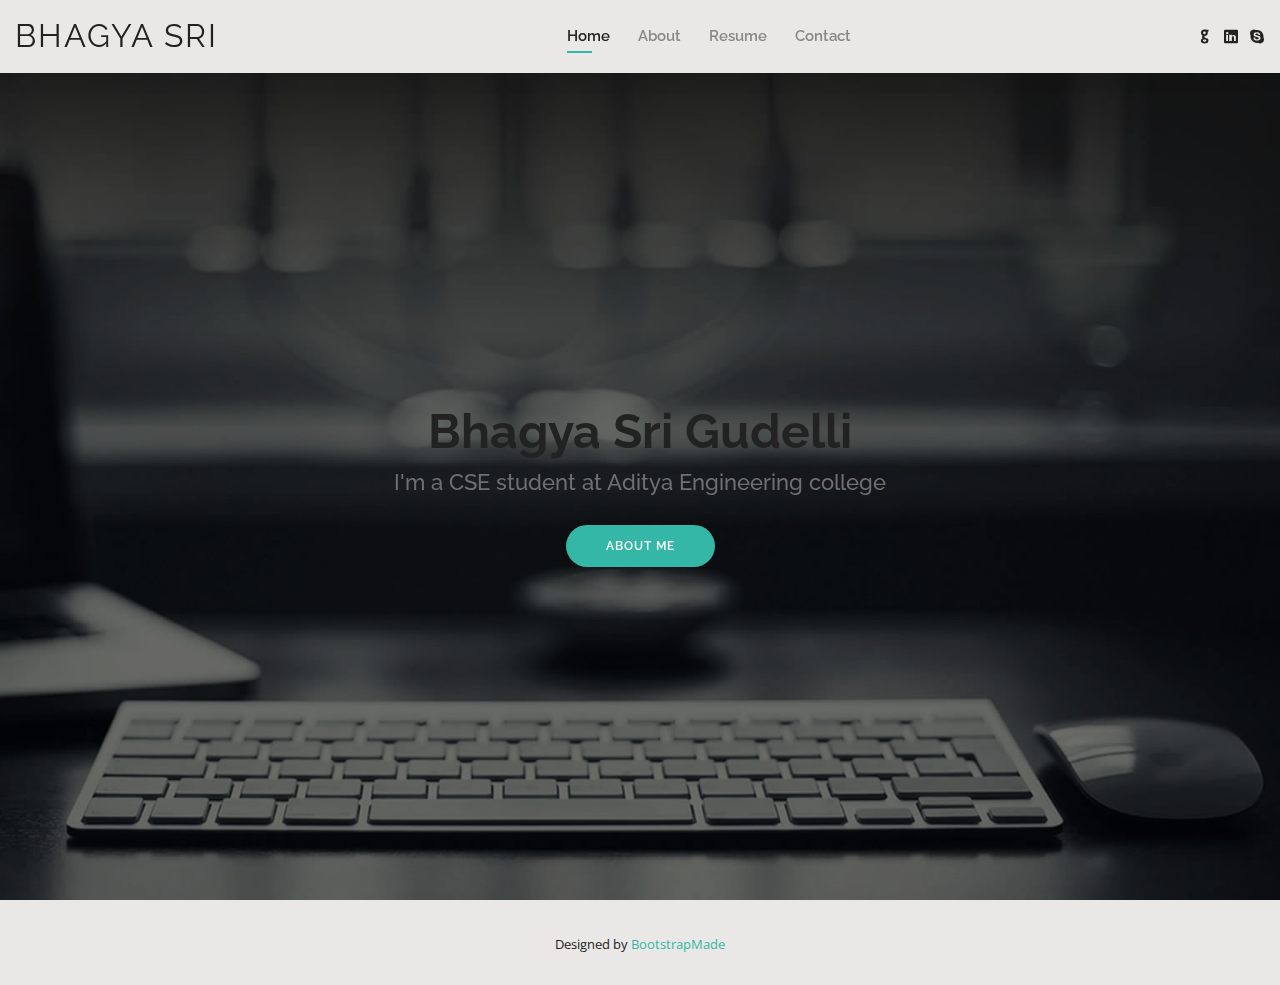
<file: index.html>
<!DOCTYPE html>
<html lang="en">

<head>
  <meta charset="utf-8">
  <meta content="width=device-width, initial-scale=1.0" name="viewport">

  <title>Bhagya Bootstrap Template - Index</title>
  <meta content="" name="description">
  <meta content="" name="keywords">

  <!-- Favicons -->
  <link href="assets/img/favicon.png" rel="icon">
  <link href="assets/img/apple-touch-icon.png" rel="apple-touch-icon">

  <!-- Google Fonts -->
  <link href="https://fonts.googleapis.com/css?family=Open+Sans:300,300i,400,400i,600,600i,700,700i|Raleway:300,300i,400,400i,500,500i,600,600i,700,700i|Poppins:300,300i,400,400i,500,500i,600,600i,700,700i" rel="stylesheet">

  <!-- Vendor CSS Files -->
  <link href="assets/vendor/bootstrap/css/bootstrap.min.css" rel="stylesheet">
  <link href="assets/vendor/icofont/icofont.min.css" rel="stylesheet">
  <link href="assets/vendor/owl.carousel/assets/owl.carousel.min.css" rel="stylesheet">
  <link href="assets/vendor/boxicons/css/boxicons.min.css" rel="stylesheet">
  <link href="assets/vendor/venobox/venobox.css" rel="stylesheet">
  <link href="assets/vendor/aos/aos.css" rel="stylesheet">

  <!-- Template Main CSS File -->
  <link href="assets/css/style.css" rel="stylesheet">

  <!-- =======================================================
  * Template Name: Kelly - v2.1.1
  * Template URL: https://bootstrapmade.com/kelly-free-bootstrap-cv-resume-html-template/
  * Author: BootstrapMade.com
  * License: https://bootstrapmade.com/license/
  ======================================================== -->
</head>

<body>

  <!-- ======= Header ======= -->
  <header id="header" class="fixed-top">
    <div class="container-fluid d-flex justify-content-between align-items-center">

      <h1 class="logo"><a href="index.html">Bhagya Sri</a></h1>
      <!-- Uncomment below if you prefer to use an image logo -->
      <!-- <a href="index.html" class="logo"><img src="assets/img/logo.png" alt="" class="img-fluid"></a>-->

      <nav class="nav-menu d-none d-lg-block">
        <ul>
          <li class="active"><a href="index.html">Home</a></li>
          <li><a href="about.html">About</a></li>
          <li><a href="resume.html">Resume</a></li>
          <li><a href="contact.html">Contact</a></li>
        </ul>
      </nav><!-- .nav-menu -->

      <div class="header-social-links">
        <a href="https://github.com/Bhagya-1" class="github"><i class="icofont-github"></i></a>
        <a href="https://www.linkedin.com/in/ bhagya-sree-3838a6209" class="linkedin"><i class="icofont-linkedin"></i></i></a>
      <a href="https://secure.skype.com/portal/profile" class="google-plus"><i class="icofont-skype"></i></a>
        
        </div>

    </div>

  </header><!-- End Header -->

  <!-- ======= Hero Section ======= -->
  <section id="hero" class="d-flex align-items-center">
    <div class="container d-flex flex-column align-items-center" data-aos="zoom-in" data-aos-delay="100">
      <h1>Bhagya Sri Gudelli</h1>
      <h2>I'm a CSE student at Aditya Engineering college</h2>
      <a href="about.html" class="btn-about">About Me</a>
    </div>
  </section><!-- End Hero -->

  <!-- ======= Footer ======= -->
  <footer id="footer">
    
      <div class="credits">
        <!-- All the links in the footer should remain intact. -->
        <!-- You can delete the links only if you purchased the pro version. -->
        <!-- Licensing information: https://bootstrapmade.com/license/ -->
        <!-- Purchase the pro version with working PHP/AJAX contact form: https://bootstrapmade.com/kelly-free-bootstrap-cv-resume-html-template/ -->
        Designed by <a href="https://bootstrapmade.com/">BootstrapMade</a>
      </div>
    </div>
  </footer><!-- End  Footer -->

  <div id="preloader"></div>
  <a href="#" class="back-to-top"><i class="bx bx-up-arrow-alt"></i></a>

  <!-- Vendor JS Files -->
  <script src="assets/vendor/jquery/jquery.min.js"></script>
  <script src="assets/vendor/bootstrap/js/bootstrap.bundle.min.js"></script>
  <script src="assets/vendor/jquery.easing/jquery.easing.min.js"></script>
  <script src="assets/vendor/php-email-form/validate.js"></script>
  <script src="assets/vendor/waypoints/jquery.waypoints.min.js"></script>
  <script src="assets/vendor/counterup/counterup.min.js"></script>
  <script src="assets/vendor/owl.carousel/owl.carousel.min.js"></script>
  <script src="assets/vendor/isotope-layout/isotope.pkgd.min.js"></script>
  <script src="assets/vendor/venobox/venobox.min.js"></script>
  <script src="assets/vendor/aos/aos.js"></script>

  <!-- Template Main JS File -->
  <script src="assets/js/main.js"></script>

</body>

</html>
</file>
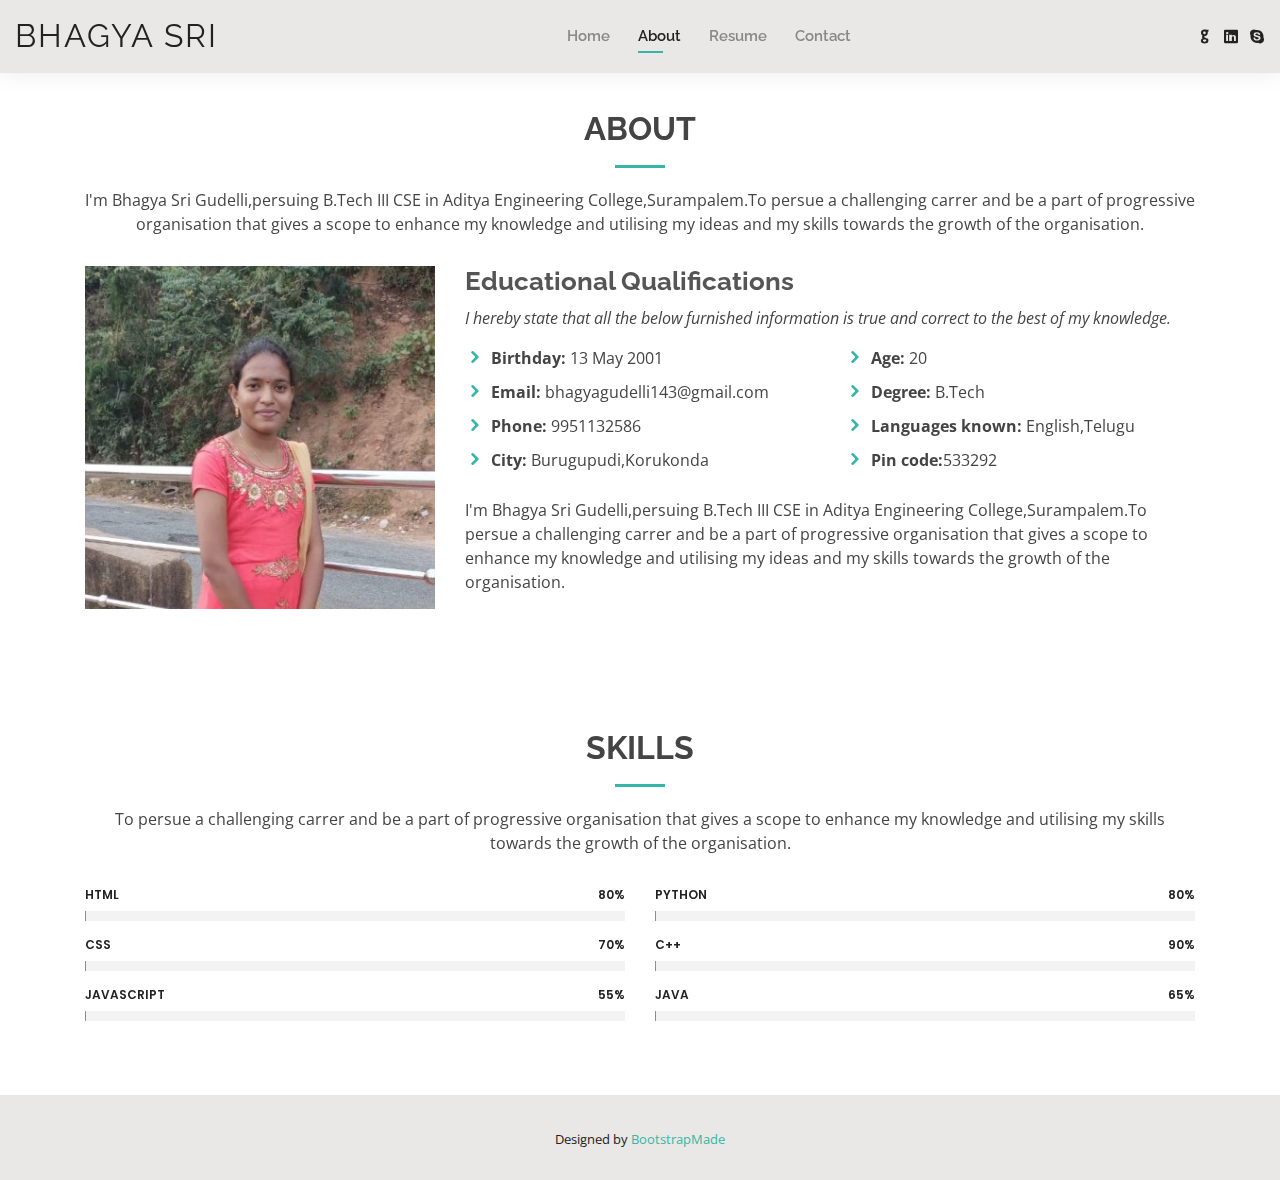
<file: about.html>
<!DOCTYPE html>
<html lang="en">

<head>
  <meta charset="utf-8">
  <meta content="width=device-width, initial-scale=1.0" name="viewport">

  <title>About - Bhagya Bootstrap Template</title>
  <meta content="" name="description">
  <meta content="" name="keywords">

  <!-- Favicons -->
  <link href="assets/img/favicon.png" rel="icon">
  <link href="assets/img/apple-touch-icon.png" rel="apple-touch-icon">

  <!-- Google Fonts -->
  <link href="https://fonts.googleapis.com/css?family=Open+Sans:300,300i,400,400i,600,600i,700,700i|Raleway:300,300i,400,400i,500,500i,600,600i,700,700i|Poppins:300,300i,400,400i,500,500i,600,600i,700,700i" rel="stylesheet">

  <!-- Vendor CSS Files -->
  <link href="assets/vendor/bootstrap/css/bootstrap.min.css" rel="stylesheet">
  <link href="assets/vendor/icofont/icofont.min.css" rel="stylesheet">
  <link href="assets/vendor/owl.carousel/assets/owl.carousel.min.css" rel="stylesheet">
  <link href="assets/vendor/boxicons/css/boxicons.min.css" rel="stylesheet">
  <link href="assets/vendor/venobox/venobox.css" rel="stylesheet">
  <link href="assets/vendor/aos/aos.css" rel="stylesheet">

  <!-- Template Main CSS File -->
  <link href="assets/css/style.css" rel="stylesheet">

  <!-- =======================================================
  * Template Name: Kelly - v2.1.1
  * Template URL: https://bootstrapmade.com/kelly-free-bootstrap-cv-resume-html-template/
  * Author: BootstrapMade.com
  * License: https://bootstrapmade.com/license/
  ======================================================== -->
</head>

<body>

  <!-- ======= Header ======= -->
  <header id="header" class="fixed-top">
    <div class="container-fluid d-flex justify-content-between align-items-center">

      <h1 class="logo"><a href="index.html">Bhagya Sri</a></h1>
      <!-- Uncomment below if you prefer to use an image logo -->
      <!-- <a href="index.html" class="logo"><img src="assets/img/logo.png" alt="" class="img-fluid"></a>-->

      <nav class="nav-menu d-none d-lg-block">
        <ul>
          <li><a href="index.html">Home</a></li>
          <li class="active"><a href="about.html">About</a></li>
          <li><a href="resume.html">Resume</a></li>
          <li><a href="contact.html">Contact</a></li>
        </ul>
      </nav><!-- .nav-menu -->

      <div class="header-social-links">
        <a href="https://github.com/Bhagya-1" class="github"><i class="icofont-github"></i></a>
        <a href="https://www.linkedin.com/in/ bhagya-sree-3838a6209" class="linkedin"><i class="icofont-linkedin"></i></i></a>
      <a href="https://secure.skype.com/portal/profile" class="google-plus"><i class="icofont-skype"></i></a>
        
       </div>

    </div>

  </header><!-- End Header -->

  <main id="main">

    <!-- ======= About Section ======= -->
    <section id="about" class="about">
      <div class="container" data-aos="fade-up">

        <div class="section-title">
          <h2>About</h2>
          <p>I'm Bhagya Sri Gudelli,persuing B.Tech III CSE in Aditya Engineering College,Surampalem.To persue a challenging carrer and be a part of progressive organisation that gives a scope to enhance my knowledge and utilising my ideas and my skills towards the growth of the organisation.</p>
        </div>

        <div class="row">
          <div class="col-lg-4">
            <img src="assets/img/Bhagya-about.jpg" class="img-fluid" alt="">
          </div>
          <div class="col-lg-8 pt-4 pt-lg-0 content">
            <h3>Educational Qualifications</h3>
            <p class="font-italic">
              I hereby state that all the below furnished information is true and correct to the best of my knowledge.
            </p>
            <div class="row">
              <div class="col-lg-6">
                <ul>
                  <li><i class="icofont-rounded-right"></i> <strong>Birthday:</strong> 13 May 2001</li>
                  <li><i class="icofont-rounded-right"></i> <strong>Email:</strong> bhagyagudelli143@gmail.com</li>
                  <li><i class="icofont-rounded-right"></i> <strong>Phone:</strong> 9951132586</li>
                  <li><i class="icofont-rounded-right"></i> <strong>City:</strong>  Burugupudi,Korukonda</li>
                </ul>
              </div>
              <div class="col-lg-6">
                <ul>
                  <li><i class="icofont-rounded-right"></i> <strong>Age:</strong> 20</li>
                  <li><i class="icofont-rounded-right"></i> <strong>Degree:</strong> B.Tech</li>
                  <li><i class="icofont-rounded-right"></i> <strong>Languages known:</strong> English,Telugu</li>
                  <li><i class="icofont-rounded-right"></i> <strong>Pin code:</strong>533292</li>
                </ul>
              </div>
            </div>
             <p>I'm Bhagya Sri Gudelli,persuing B.Tech III CSE in Aditya Engineering College,Surampalem.To persue a challenging carrer and be a part of progressive organisation that gives a scope to enhance my knowledge and utilising my ideas and my skills towards the growth of the organisation.</p>
          </div>
        </div>

      </div>
    </section><!-- End About Section -->

    <!-- ======= Skills Section ======= -->
    <section id="skills" class="skills">
      <div class="container" data-aos="fade-up">

        <div class="section-title">
          <h2>Skills</h2>
          <p>To persue a challenging carrer and be a part of progressive organisation that gives a scope to enhance my knowledge and utilising my skills towards the growth of the organisation.</p>
        </div>

        <div class="row skills-content">

          <div class="col-lg-6">

            <div class="progress">
              <span class="skill">HTML <i class="val">80%</i></span>
              <div class="progress-bar-wrap">
                <div class="progress-bar" role="progressbar" aria-valuenow="80" aria-valuemin="0" aria-valuemax="100"></div>
              </div>
            </div>

            <div class="progress">
              <span class="skill">CSS <i class="val">70%</i></span>
              <div class="progress-bar-wrap">
                <div class="progress-bar" role="progressbar" aria-valuenow="70" aria-valuemin="0" aria-valuemax="100"></div>
              </div>
            </div>

            <div class="progress">
              <span class="skill">JavaScript <i class="val">55%</i></span>
              <div class="progress-bar-wrap">
                <div class="progress-bar" role="progressbar" aria-valuenow="55" aria-valuemin="0" aria-valuemax="100"></div>
              </div>
            </div>

          </div>

          <div class="col-lg-6">

            <div class="progress">
              <span class="skill">PYTHON <i class="val">80%</i></span>
              <div class="progress-bar-wrap">
                <div class="progress-bar" role="progressbar" aria-valuenow="80" aria-valuemin="0" aria-valuemax="100"></div>
              </div>
            </div>

            <div class="progress">
              <span class="skill">C++ <i class="val">90%</i></span>
              <div class="progress-bar-wrap">
                <div class="progress-bar" role="progressbar" aria-valuenow="90" aria-valuemin="0" aria-valuemax="100"></div>
              </div>
            </div>

            <div class="progress">
              <span class="skill">JAVA <i class="val">65%</i></span>
              <div class="progress-bar-wrap">
                <div class="progress-bar" role="progressbar" aria-valuenow="65" aria-valuemin="0" aria-valuemax="100"></div>
              </div>
            </div>

          </div>

        </div>

      </div>
    </section><!-- End Skills Section -->

    
    

         

   
         
  </main><!-- End #main -->

  <!-- ======= Footer ======= -->
  <footer id="footer">
    <div class="container">
      
      <div class="credits">
        <!-- All the links in the footer should remain intact. -->
        <!-- You can delete the links only if you purchased the pro version. -->
        <!-- Licensing information: https://bootstrapmade.com/license/ -->
        <!-- Purchase the pro version with working PHP/AJAX contact form: https://bootstrapmade.com/kelly-free-bootstrap-cv-resume-html-template/ -->
        Designed by <a href="https://bootstrapmade.com/">BootstrapMade</a>
      </div>
    </div>
  </footer><!-- End  Footer -->

  <div id="preloader"></div>
  <a href="#" class="back-to-top"><i class="bx bx-up-arrow-alt"></i></a>

  <!-- Vendor JS Files -->
  <script src="assets/vendor/jquery/jquery.min.js"></script>
  <script src="assets/vendor/bootstrap/js/bootstrap.bundle.min.js"></script>
  <script src="assets/vendor/jquery.easing/jquery.easing.min.js"></script>
  <script src="assets/vendor/php-email-form/validate.js"></script>
  <script src="assets/vendor/waypoints/jquery.waypoints.min.js"></script>
  <script src="assets/vendor/counterup/counterup.min.js"></script>
  <script src="assets/vendor/owl.carousel/owl.carousel.min.js"></script>
  <script src="assets/vendor/isotope-layout/isotope.pkgd.min.js"></script>
  <script src="assets/vendor/venobox/venobox.min.js"></script>
  <script src="assets/vendor/aos/aos.js"></script>

  <!-- Template Main JS File -->
  <script src="assets/js/main.js"></script>

</body>

</html>
</file>
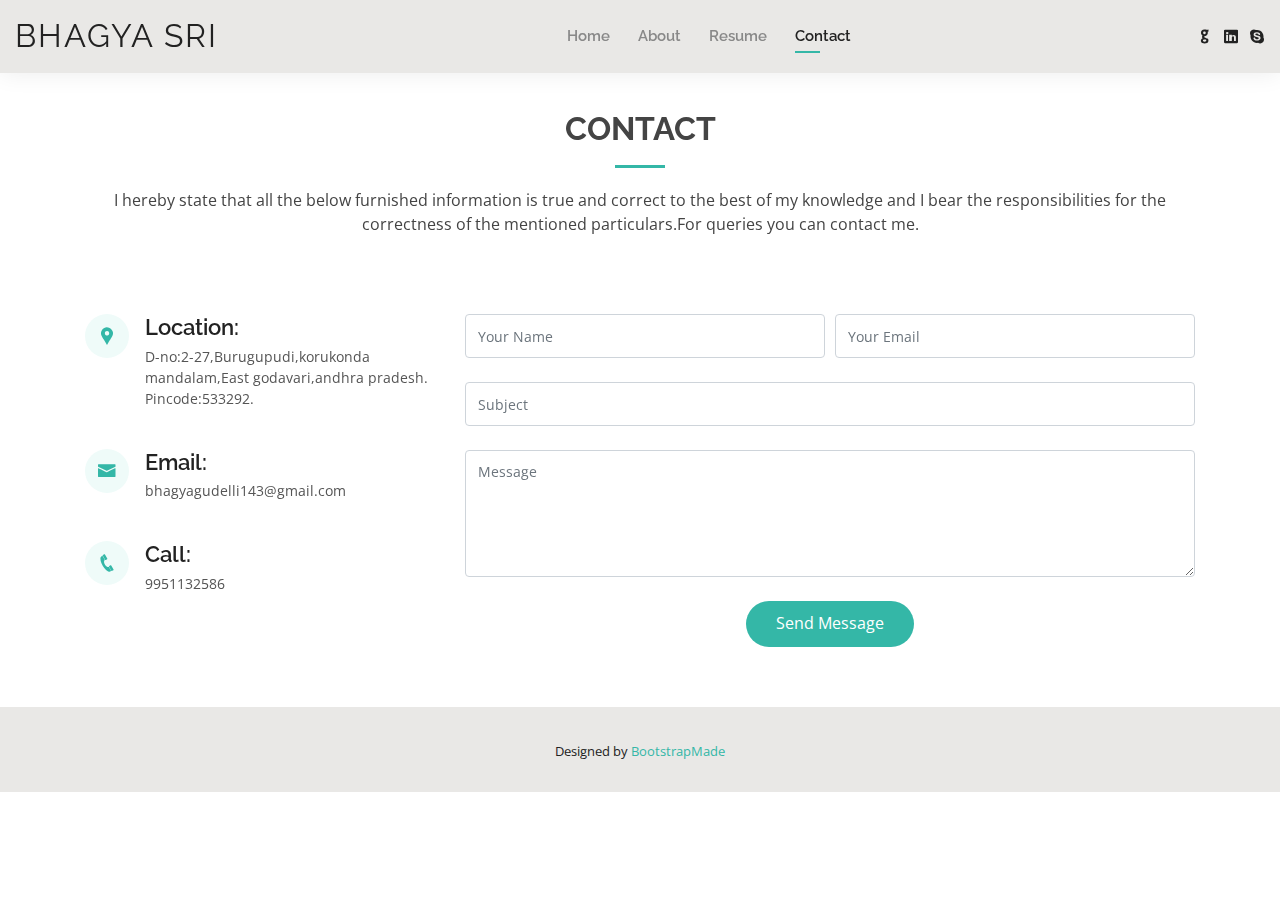
<file: contact.html>
<!DOCTYPE html>
<html lang="en">

<head>
  <meta charset="utf-8">
  <meta content="width=device-width, initial-scale=1.0" name="viewport">

  <title>Contact - Bhagya Bootstrap Template</title>
  <meta content="" name="description">
  <meta content="" name="keywords">

  <!-- Favicons -->
  <link href="assets/img/favicon.png" rel="icon">
  <link href="assets/img/apple-touch-icon.png" rel="apple-touch-icon">

  <!-- Google Fonts -->
  <link href="https://fonts.googleapis.com/css?family=Open+Sans:300,300i,400,400i,600,600i,700,700i|Raleway:300,300i,400,400i,500,500i,600,600i,700,700i|Poppins:300,300i,400,400i,500,500i,600,600i,700,700i" rel="stylesheet">

  <!-- Vendor CSS Files -->
  <link href="assets/vendor/bootstrap/css/bootstrap.min.css" rel="stylesheet">
  <link href="assets/vendor/icofont/icofont.min.css" rel="stylesheet">
  <link href="assets/vendor/owl.carousel/assets/owl.carousel.min.css" rel="stylesheet">
  <link href="assets/vendor/boxicons/css/boxicons.min.css" rel="stylesheet">
  <link href="assets/vendor/venobox/venobox.css" rel="stylesheet">
  <link href="assets/vendor/aos/aos.css" rel="stylesheet">

  <!-- Template Main CSS File -->
  <link href="assets/css/style.css" rel="stylesheet">

  <!-- =======================================================
  * Template Name: Kelly - v2.1.1
  * Template URL: https://bootstrapmade.com/kelly-free-bootstrap-cv-resume-html-template/
  * Author: BootstrapMade.com
  * License: https://bootstrapmade.com/license/
  ======================================================== -->
</head>

<body>

  <!-- ======= Header ======= -->
  <header id="header" class="fixed-top">
    <div class="container-fluid d-flex justify-content-between align-items-center">

      <h1 class="logo"><a href="index.html">Bhagya Sri</a></h1>
      <!-- Uncomment below if you prefer to use an image logo -->
      <!-- <a href="index.html" class="logo"><img src="assets/img/logo.png" alt="" class="img-fluid"></a>-->

      <nav class="nav-menu d-none d-lg-block">
        <ul>
          <li><a href="index.html">Home</a></li>
          <li><a href="about.html">About</a></li>
          <li><a href="resume.html">Resume</a></li>
         <li class="active"><a href="contact.html">Contact</a></li>
        </ul>
      </nav><!-- .nav-menu -->

      <div class="header-social-links">
<a href="https://github.com/Bhagya-1" class="github"><i class="icofont-github"></i></a>
        <a href="https://www.linkedin.com/in/ bhagya-sree-3838a6209" class="linkedin"><i class="icofont-linkedin"></i></i></a>
      <a href="https://secure.skype.com/portal/profile" class="google-plus"><i class="icofont-skype"></i></a>
        
        </div>

    </div>

  </header><!-- End Header -->

  <main id="main">

    <!-- ======= Contact Section ======= -->
    <section id="contact" class="contact">
      <div class="container" data-aos="fade-up">

        <div class="section-title">
          <h2>Contact</h2>
          <p>I hereby state that all the below furnished information is true and correct to the best of my knowledge and I bear the responsibilities for the correctness of the mentioned particulars.For queries you can contact me.</p>
        </div>

        

        <div class="row mt-5">

          <div class="col-lg-4">
            <div class="info">
              <div class="address">
                <i class="icofont-google-map"></i>
                <h4>Location:</h4>
                <p>D-no:2-27,Burugupudi,korukonda mandalam,East godavari,andhra pradesh.
Pincode:533292.
</p>
              </div>

              <div class="email">
                <i class="icofont-envelope"></i>
                <h4>Email:</h4>
                <p>bhagyagudelli143@gmail.com</p>
              </div>

              <div class="phone">
                <i class="icofont-phone"></i>
                <h4>Call:</h4>
                <p>9951132586</p>
              </div>

            </div>

          </div>

          <div class="col-lg-8 mt-5 mt-lg-0">

            <form action="forms/contact.php" method="post" role="form" class="php-email-form">
              <div class="form-row">
                <div class="col-md-6 form-group">
                  <input type="text" name="name" class="form-control" id="name" placeholder="Your Name" data-rule="minlen:4" data-msg="Please enter at least 4 chars" />
                  <div class="validate"></div>
                </div>
                <div class="col-md-6 form-group">
                  <input type="email" class="form-control" name="email" id="email" placeholder="Your Email" data-rule="email" data-msg="Please enter a valid email" />
                  <div class="validate"></div>
                </div>
              </div>
              <div class="form-group">
                <input type="text" class="form-control" name="subject" id="subject" placeholder="Subject" data-rule="minlen:4" data-msg="Please enter at least 8 chars of subject" />
                <div class="validate"></div>
              </div>
              <div class="form-group">
                <textarea class="form-control" name="message" rows="5" data-rule="required" data-msg="Please write something for us" placeholder="Message"></textarea>
                <div class="validate"></div>
              </div>
              <div class="mb-3">
                <div class="loading">Loading</div>
                <div class="error-message"></div>
                <div class="sent-message">Your message has been sent. Thank you!</div>
              </div>
              <div class="text-center"><button type="submit">Send Message</button></div>
            </form>

          </div>

        </div>

      </div>
    </section><!-- End Contact Section -->

  </main><!-- End #main -->

  <!-- ======= Footer ======= -->
  <footer id="footer">
    <div class="container">
     
      <div class="credits">
        <!-- All the links in the footer should remain intact. -->
        <!-- You can delete the links only if you purchased the pro version. -->
        <!-- Licensing information: https://bootstrapmade.com/license/ -->
        <!-- Purchase the pro version with working PHP/AJAX contact form: https://bootstrapmade.com/kelly-free-bootstrap-cv-resume-html-template/ -->
        Designed by <a href="https://bootstrapmade.com/">BootstrapMade</a>
      </div>
    </div>
  </footer><!-- End  Footer -->

  <div id="preloader"></div>
  <a href="#" class="back-to-top"><i class="bx bx-up-arrow-alt"></i></a>

  <!-- Vendor JS Files -->
  <script src="assets/vendor/jquery/jquery.min.js"></script>
  <script src="assets/vendor/bootstrap/js/bootstrap.bundle.min.js"></script>
  <script src="assets/vendor/jquery.easing/jquery.easing.min.js"></script>
  <script src="assets/vendor/php-email-form/validate.js"></script>
  <script src="assets/vendor/waypoints/jquery.waypoints.min.js"></script>
  <script src="assets/vendor/counterup/counterup.min.js"></script>
  <script src="assets/vendor/owl.carousel/owl.carousel.min.js"></script>
  <script src="assets/vendor/isotope-layout/isotope.pkgd.min.js"></script>
  <script src="assets/vendor/venobox/venobox.min.js"></script>
  <script src="assets/vendor/aos/aos.js"></script>

  <!-- Template Main JS File -->
  <script src="assets/js/main.js"></script>

</body>

</html>
</file>
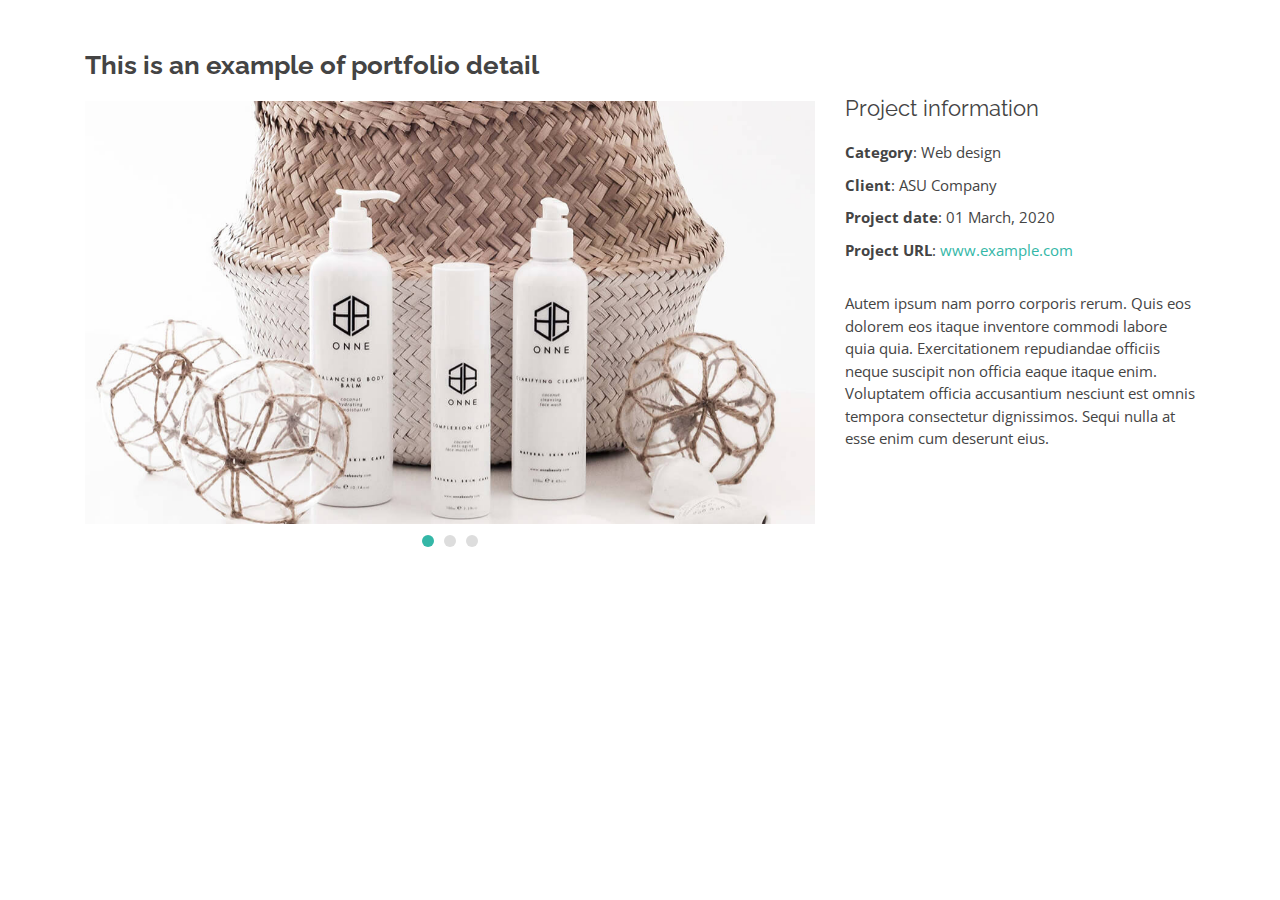
<file: portfolio-details.html>
<!DOCTYPE html>
<html lang="en">

<head>
  <meta charset="utf-8">
  <meta content="width=device-width, initial-scale=1.0" name="viewport">

  <title>Portfolio Details - Kelly Bootstrap Template</title>
  <meta content="" name="description">
  <meta content="" name="keywords">

  <!-- Favicons -->
  <link href="assets/img/favicon.png" rel="icon">
  <link href="assets/img/apple-touch-icon.png" rel="apple-touch-icon">

  <!-- Google Fonts -->
  <link href="https://fonts.googleapis.com/css?family=Open+Sans:300,300i,400,400i,600,600i,700,700i|Raleway:300,300i,400,400i,500,500i,600,600i,700,700i|Poppins:300,300i,400,400i,500,500i,600,600i,700,700i" rel="stylesheet">

  <!-- Vendor CSS Files -->
  <link href="assets/vendor/bootstrap/css/bootstrap.min.css" rel="stylesheet">
  <link href="assets/vendor/icofont/icofont.min.css" rel="stylesheet">
  <link href="assets/vendor/owl.carousel/assets/owl.carousel.min.css" rel="stylesheet">
  <link href="assets/vendor/boxicons/css/boxicons.min.css" rel="stylesheet">
  <link href="assets/vendor/venobox/venobox.css" rel="stylesheet">
  <link href="assets/vendor/aos/aos.css" rel="stylesheet">

  <!-- Template Main CSS File -->
  <link href="assets/css/style.css" rel="stylesheet">

  <!-- =======================================================
  * Template Name: Kelly - v2.1.1
  * Template URL: https://bootstrapmade.com/kelly-free-bootstrap-cv-resume-html-template/
  * Author: BootstrapMade.com
  * License: https://bootstrapmade.com/license/
  ======================================================== -->
</head>

<body>

  <main id="main">

    <!-- ======= Portfolio Details Section ======= -->
    <section id="portfolio-details" class="portfolio-details">
      <div class="container">

        <div class="row">

          <div class="col-lg-8">
            <h2 class="portfolio-title">This is an example of portfolio detail</h2>
            <div class="owl-carousel portfolio-details-carousel">
              <img src="assets/img/portfolio/portfolio-details-1.jpg" class="img-fluid" alt="">
              <img src="assets/img/portfolio/portfolio-details-2.jpg" class="img-fluid" alt="">
              <img src="assets/img/portfolio/portfolio-details-3.jpg" class="img-fluid" alt="">
            </div>
          </div>

          <div class="col-lg-4 portfolio-info">
            <h3>Project information</h3>
            <ul>
              <li><strong>Category</strong>: Web design</li>
              <li><strong>Client</strong>: ASU Company</li>
              <li><strong>Project date</strong>: 01 March, 2020</li>
              <li><strong>Project URL</strong>: <a href="#">www.example.com</a></li>
            </ul>

            <p>
              Autem ipsum nam porro corporis rerum. Quis eos dolorem eos itaque inventore commodi labore quia quia. Exercitationem repudiandae officiis neque suscipit non officia eaque itaque enim. Voluptatem officia accusantium nesciunt est omnis tempora consectetur dignissimos. Sequi nulla at esse enim cum deserunt eius.
            </p>
          </div>

        </div>

      </div>
    </section><!-- End Portfolio Details Section -->

  </main><!-- End #main -->

  <div id="preloader"></div>
  <a href="#" class="back-to-top"><i class="bx bx-up-arrow-alt"></i></a>

  <!-- Vendor JS Files -->
  <script src="assets/vendor/jquery/jquery.min.js"></script>
  <script src="assets/vendor/bootstrap/js/bootstrap.bundle.min.js"></script>
  <script src="assets/vendor/jquery.easing/jquery.easing.min.js"></script>
  <script src="assets/vendor/php-email-form/validate.js"></script>
  <script src="assets/vendor/waypoints/jquery.waypoints.min.js"></script>
  <script src="assets/vendor/counterup/counterup.min.js"></script>
  <script src="assets/vendor/owl.carousel/owl.carousel.min.js"></script>
  <script src="assets/vendor/isotope-layout/isotope.pkgd.min.js"></script>
  <script src="assets/vendor/venobox/venobox.min.js"></script>
  <script src="assets/vendor/aos/aos.js"></script>

  <!-- Template Main JS File -->
  <script src="assets/js/main.js"></script>

</body>

</html>
</file>
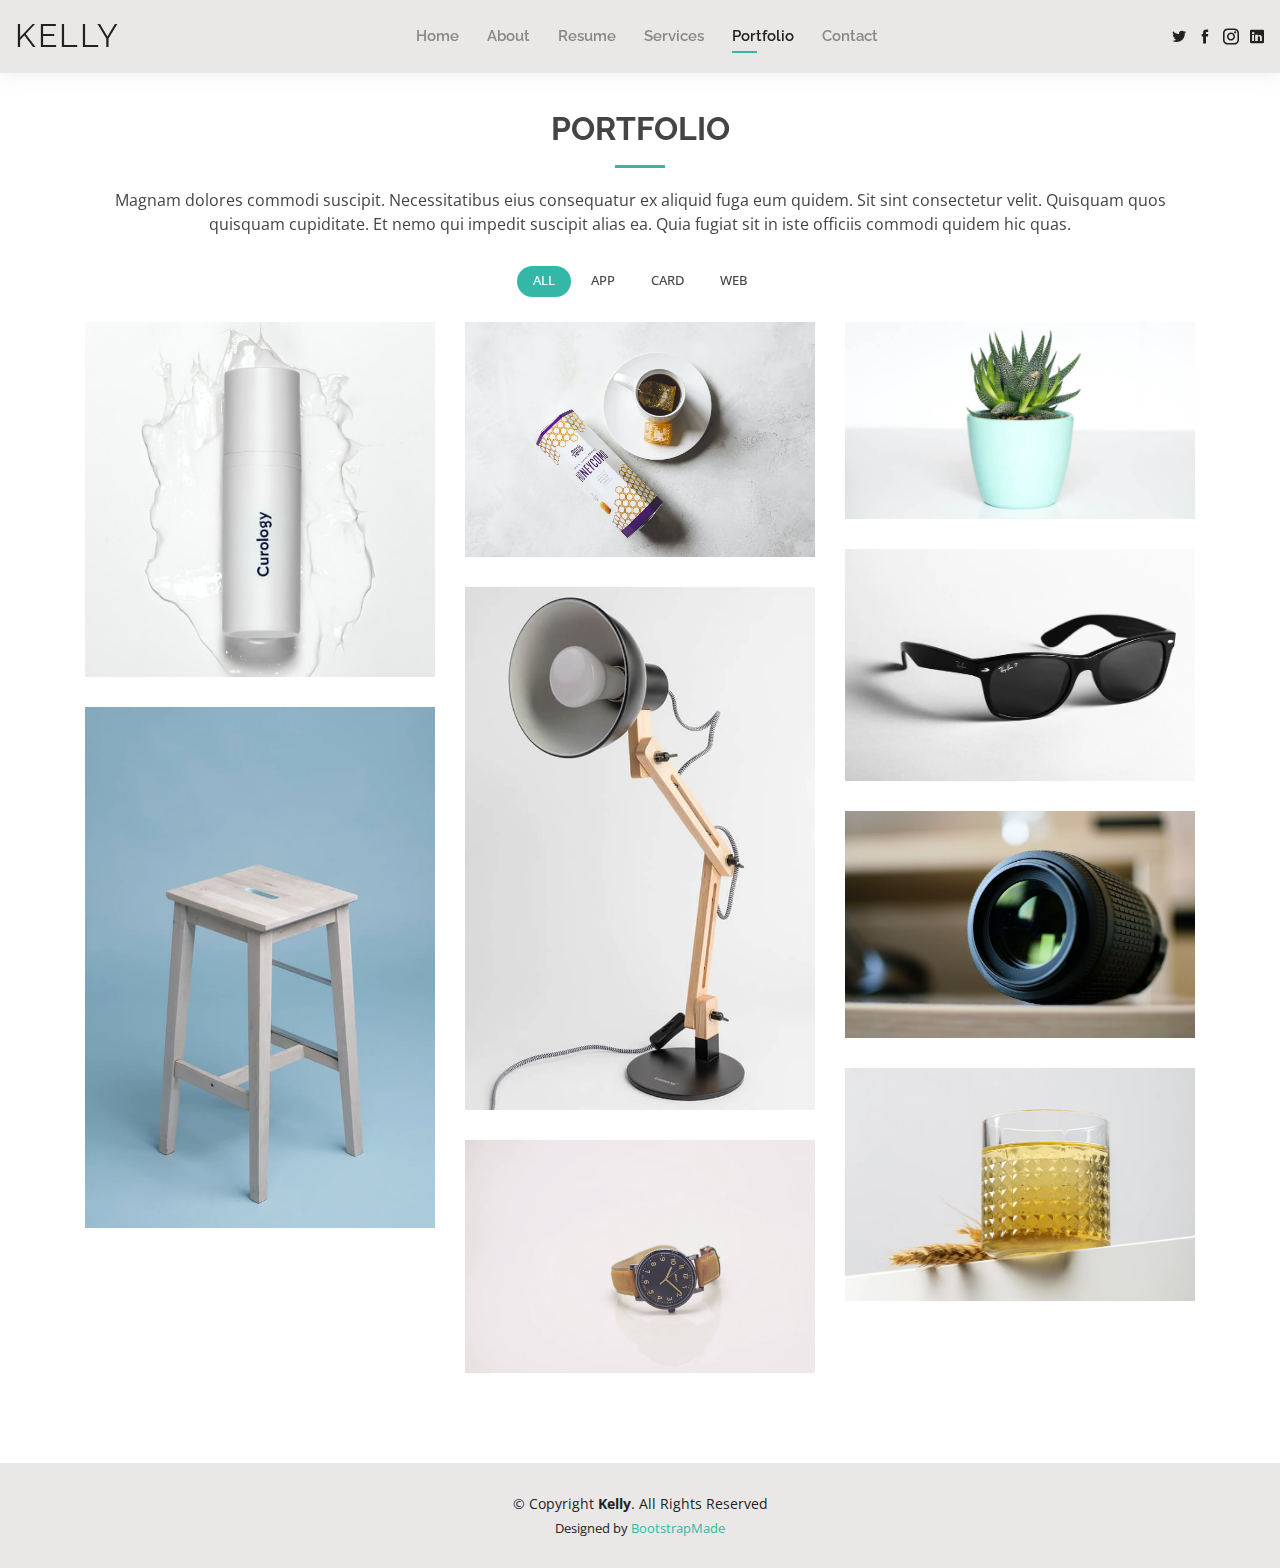
<file: portfolio.html>
<!DOCTYPE html>
<html lang="en">

<head>
  <meta charset="utf-8">
  <meta content="width=device-width, initial-scale=1.0" name="viewport">

  <title>Portfolio - Kelly Bootstrap Template</title>
  <meta content="" name="description">
  <meta content="" name="keywords">

  <!-- Favicons -->
  <link href="assets/img/favicon.png" rel="icon">
  <link href="assets/img/apple-touch-icon.png" rel="apple-touch-icon">

  <!-- Google Fonts -->
  <link href="https://fonts.googleapis.com/css?family=Open+Sans:300,300i,400,400i,600,600i,700,700i|Raleway:300,300i,400,400i,500,500i,600,600i,700,700i|Poppins:300,300i,400,400i,500,500i,600,600i,700,700i" rel="stylesheet">

  <!-- Vendor CSS Files -->
  <link href="assets/vendor/bootstrap/css/bootstrap.min.css" rel="stylesheet">
  <link href="assets/vendor/icofont/icofont.min.css" rel="stylesheet">
  <link href="assets/vendor/owl.carousel/assets/owl.carousel.min.css" rel="stylesheet">
  <link href="assets/vendor/boxicons/css/boxicons.min.css" rel="stylesheet">
  <link href="assets/vendor/venobox/venobox.css" rel="stylesheet">
  <link href="assets/vendor/aos/aos.css" rel="stylesheet">

  <!-- Template Main CSS File -->
  <link href="assets/css/style.css" rel="stylesheet">

  <!-- =======================================================
  * Template Name: Kelly - v2.1.1
  * Template URL: https://bootstrapmade.com/kelly-free-bootstrap-cv-resume-html-template/
  * Author: BootstrapMade.com
  * License: https://bootstrapmade.com/license/
  ======================================================== -->
</head>

<body>

  <!-- ======= Header ======= -->
  <header id="header" class="fixed-top">
    <div class="container-fluid d-flex justify-content-between align-items-center">

      <h1 class="logo"><a href="index.html">Kelly</a></h1>
      <!-- Uncomment below if you prefer to use an image logo -->
      <!-- <a href="index.html" class="logo"><img src="assets/img/logo.png" alt="" class="img-fluid"></a>-->

      <nav class="nav-menu d-none d-lg-block">
        <ul>
          <li><a href="index.html">Home</a></li>
          <li><a href="about.html">About</a></li>
          <li><a href="resume.html">Resume</a></li>
          <li><a href="services.html">Services</a></li>
          <li class="active"><a href="portfolio.html">Portfolio</a></li>
          <li><a href="contact.html">Contact</a></li>
        </ul>
      </nav><!-- .nav-menu -->

      <div class="header-social-links">
        <a href="#" class="twitter"><i class="icofont-twitter"></i></a>
        <a href="#" class="facebook"><i class="icofont-facebook"></i></a>
        <a href="#" class="instagram"><i class="icofont-instagram"></i></a>
        <a href="#" class="linkedin"><i class="icofont-linkedin"></i></i></a>
      </div>

    </div>

  </header><!-- End Header -->

  <main id="main">

    <!-- ======= Portfolio Section ======= -->
    <section id="portfolio" class="portfolio">
      <div class="container" data-aos="fade-up">

        <div class="section-title">
          <h2>Portfolio</h2>
          <p>Magnam dolores commodi suscipit. Necessitatibus eius consequatur ex aliquid fuga eum quidem. Sit sint consectetur velit. Quisquam quos quisquam cupiditate. Et nemo qui impedit suscipit alias ea. Quia fugiat sit in iste officiis commodi quidem hic quas.</p>
        </div>

        <div class="row" data-aos="fade-up" data-aos-delay="100">
          <div class="col-lg-12 d-flex justify-content-center">
            <ul id="portfolio-flters">
              <li data-filter="*" class="filter-active">All</li>
              <li data-filter=".filter-app">App</li>
              <li data-filter=".filter-card">Card</li>
              <li data-filter=".filter-web">Web</li>
            </ul>
          </div>
        </div>

        <div class="row portfolio-container" data-aos="fade-up" data-aos-delay="200">

          <div class="col-lg-4 col-md-6 portfolio-item filter-app">
            <div class="portfolio-wrap">
              <img src="assets/img/portfolio/portfolio-1.jpg" class="img-fluid" alt="">
              <div class="portfolio-info">
                <h4>App 1</h4>
                <p>App</p>
                <div class="portfolio-links">
                  <a href="assets/img/portfolio/portfolio-1.jpg" data-gall="portfolioGallery" class="venobox" title="App 1"><i class="bx bx-plus"></i></a>
                  <a href="portfolio-details.html" data-gall="portfolioDetailsGallery" data-vbtype="iframe" class="venobox" title="Portfolio Details"><i class="bx bx-link"></i></a>
                </div>
              </div>
            </div>
          </div>

          <div class="col-lg-4 col-md-6 portfolio-item filter-web">
            <div class="portfolio-wrap">
              <img src="assets/img/portfolio/portfolio-2.jpg" class="img-fluid" alt="">
              <div class="portfolio-info">
                <h4>Web 3</h4>
                <p>Web</p>
                <div class="portfolio-links">
                  <a href="assets/img/portfolio/portfolio-2.jpg" data-gall="portfolioGallery" class="venobox" title="Web 3"><i class="bx bx-plus"></i></a>
                  <a href="portfolio-details.html" data-gall="portfolioDetailsGallery" data-vbtype="iframe" class="venobox" title="Portfolio Details"><i class="bx bx-link"></i></a>
                </div>
              </div>
            </div>
          </div>

          <div class="col-lg-4 col-md-6 portfolio-item filter-app">
            <div class="portfolio-wrap">
              <img src="assets/img/portfolio/portfolio-3.jpg" class="img-fluid" alt="">
              <div class="portfolio-info">
                <h4>App 2</h4>
                <p>App</p>
                <div class="portfolio-links">
                  <a href="assets/img/portfolio/portfolio-3.jpg" data-gall="portfolioGallery" class="venobox" title="App 2"><i class="bx bx-plus"></i></a>
                  <a href="portfolio-details.html" data-gall="portfolioDetailsGallery" data-vbtype="iframe" class="venobox" title="Portfolio Details"><i class="bx bx-link"></i></a>
                </div>
              </div>
            </div>
          </div>

          <div class="col-lg-4 col-md-6 portfolio-item filter-card">
            <div class="portfolio-wrap">
              <img src="assets/img/portfolio/portfolio-4.jpg" class="img-fluid" alt="">
              <div class="portfolio-info">
                <h4>Card 2</h4>
                <p>Card</p>
                <div class="portfolio-links">
                  <a href="assets/img/portfolio/portfolio-4.jpg" data-gall="portfolioGallery" class="venobox" title="Card 2"><i class="bx bx-plus"></i></a>
                  <a href="portfolio-details.html" data-gall="portfolioDetailsGallery" data-vbtype="iframe" class="venobox" title="Portfolio Details"><i class="bx bx-link"></i></a>
                </div>
              </div>
            </div>
          </div>

          <div class="col-lg-4 col-md-6 portfolio-item filter-web">
            <div class="portfolio-wrap">
              <img src="assets/img/portfolio/portfolio-5.jpg" class="img-fluid" alt="">
              <div class="portfolio-info">
                <h4>Web 2</h4>
                <p>Web</p>
                <div class="portfolio-links">
                  <a href="assets/img/portfolio/portfolio-5.jpg" data-gall="portfolioGallery" class="venobox" title="Web 2"><i class="bx bx-plus"></i></a>
                  <a href="portfolio-details.html" data-gall="portfolioDetailsGallery" data-vbtype="iframe" class="venobox" title="Portfolio Details"><i class="bx bx-link"></i></a>
                </div>
              </div>
            </div>
          </div>

          <div class="col-lg-4 col-md-6 portfolio-item filter-app">
            <div class="portfolio-wrap">
              <img src="assets/img/portfolio/portfolio-6.jpg" class="img-fluid" alt="">
              <div class="portfolio-info">
                <h4>App 3</h4>
                <p>App</p>
                <div class="portfolio-links">
                  <a href="assets/img/portfolio/portfolio-6.jpg" data-gall="portfolioGallery" class="venobox" title="App 3"><i class="bx bx-plus"></i></a>
                  <a href="portfolio-details.html" data-gall="portfolioDetailsGallery" data-vbtype="iframe" class="venobox" title="Portfolio Details"><i class="bx bx-link"></i></a>
                </div>
              </div>
            </div>
          </div>

          <div class="col-lg-4 col-md-6 portfolio-item filter-card">
            <div class="portfolio-wrap">
              <img src="assets/img/portfolio/portfolio-7.jpg" class="img-fluid" alt="">
              <div class="portfolio-info">
                <h4>Card 1</h4>
                <p>Card</p>
                <div class="portfolio-links">
                  <a href="assets/img/portfolio/portfolio-7.jpg" data-gall="portfolioGallery" class="venobox" title="Card 1"><i class="bx bx-plus"></i></a>
                  <a href="portfolio-details.html" data-gall="portfolioDetailsGallery" data-vbtype="iframe" class="venobox" title="Portfolio Details"><i class="bx bx-link"></i></a>
                </div>
              </div>
            </div>
          </div>

          <div class="col-lg-4 col-md-6 portfolio-item filter-card">
            <div class="portfolio-wrap">
              <img src="assets/img/portfolio/portfolio-8.jpg" class="img-fluid" alt="">
              <div class="portfolio-info">
                <h4>Card 3</h4>
                <p>Card</p>
                <div class="portfolio-links">
                  <a href="assets/img/portfolio/portfolio-8.jpg" data-gall="portfolioGallery" class="venobox" title="Card 3"><i class="bx bx-plus"></i></a>
                  <a href="portfolio-details.html" data-gall="portfolioDetailsGallery" data-vbtype="iframe" class="venobox" title="Portfolio Details"><i class="bx bx-link"></i></a>
                </div>
              </div>
            </div>
          </div>

          <div class="col-lg-4 col-md-6 portfolio-item filter-web">
            <div class="portfolio-wrap">
              <img src="assets/img/portfolio/portfolio-9.jpg" class="img-fluid" alt="">
              <div class="portfolio-info">
                <h4>Web 3</h4>
                <p>Web</p>
                <div class="portfolio-links">
                  <a href="assets/img/portfolio/portfolio-9.jpg" data-gall="portfolioGallery" class="venobox" title="Web 3"><i class="bx bx-plus"></i></a>
                  <a href="portfolio-details.html" data-gall="portfolioDetailsGallery" data-vbtype="iframe" class="venobox" title="Portfolio Details"><i class="bx bx-link"></i></a>
                </div>
              </div>
            </div>
          </div>

        </div>

      </div>
    </section><!-- End Portfolio Section -->

  </main><!-- End #main -->

  <!-- ======= Footer ======= -->
  <footer id="footer">
    <div class="container">
      <div class="copyright">
        &copy; Copyright <strong><span>Kelly</span></strong>. All Rights Reserved
      </div>
      <div class="credits">
        <!-- All the links in the footer should remain intact. -->
        <!-- You can delete the links only if you purchased the pro version. -->
        <!-- Licensing information: https://bootstrapmade.com/license/ -->
        <!-- Purchase the pro version with working PHP/AJAX contact form: https://bootstrapmade.com/kelly-free-bootstrap-cv-resume-html-template/ -->
        Designed by <a href="https://bootstrapmade.com/">BootstrapMade</a>
      </div>
    </div>
  </footer><!-- End  Footer -->

  <div id="preloader"></div>
  <a href="#" class="back-to-top"><i class="bx bx-up-arrow-alt"></i></a>

  <!-- Vendor JS Files -->
  <script src="assets/vendor/jquery/jquery.min.js"></script>
  <script src="assets/vendor/bootstrap/js/bootstrap.bundle.min.js"></script>
  <script src="assets/vendor/jquery.easing/jquery.easing.min.js"></script>
  <script src="assets/vendor/php-email-form/validate.js"></script>
  <script src="assets/vendor/waypoints/jquery.waypoints.min.js"></script>
  <script src="assets/vendor/counterup/counterup.min.js"></script>
  <script src="assets/vendor/owl.carousel/owl.carousel.min.js"></script>
  <script src="assets/vendor/isotope-layout/isotope.pkgd.min.js"></script>
  <script src="assets/vendor/venobox/venobox.min.js"></script>
  <script src="assets/vendor/aos/aos.js"></script>

  <!-- Template Main JS File -->
  <script src="assets/js/main.js"></script>

</body>

</html>
</file>
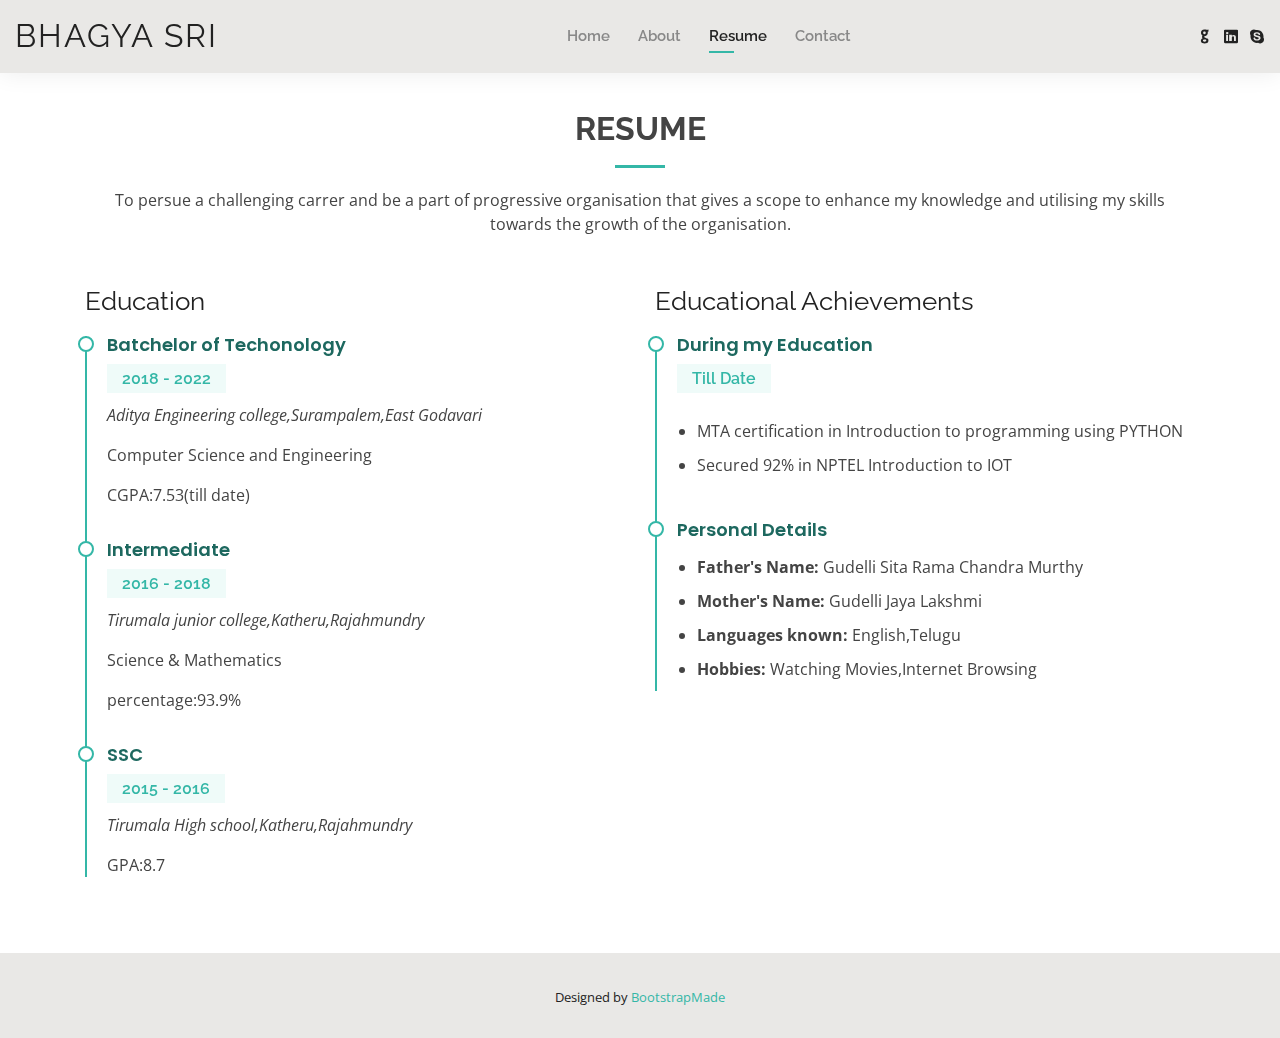
<file: resume.html>
<!DOCTYPE html>
<html lang="en">

<head>
  <meta charset="utf-8">
  <meta content="width=device-width, initial-scale=1.0" name="viewport">

  <title>Resume - Bhagya Bootstrap Template</title>
  <meta content="" name="description">
  <meta content="" name="keywords">

  <!-- Favicons -->
  <link href="assets/img/favicon.png" rel="icon">
  <link href="assets/img/apple-touch-icon.png" rel="apple-touch-icon">

  <!-- Google Fonts -->
  <link href="https://fonts.googleapis.com/css?family=Open+Sans:300,300i,400,400i,600,600i,700,700i|Raleway:300,300i,400,400i,500,500i,600,600i,700,700i|Poppins:300,300i,400,400i,500,500i,600,600i,700,700i" rel="stylesheet">

  <!-- Vendor CSS Files -->
  <link href="assets/vendor/bootstrap/css/bootstrap.min.css" rel="stylesheet">
  <link href="assets/vendor/icofont/icofont.min.css" rel="stylesheet">
  <link href="assets/vendor/owl.carousel/assets/owl.carousel.min.css" rel="stylesheet">
  <link href="assets/vendor/boxicons/css/boxicons.min.css" rel="stylesheet">
  <link href="assets/vendor/venobox/venobox.css" rel="stylesheet">
  <link href="assets/vendor/aos/aos.css" rel="stylesheet">

  <!-- Template Main CSS File -->
  <link href="assets/css/style.css" rel="stylesheet">

  <!-- =======================================================
  * Template Name: Kelly - v2.1.1
  * Template URL: https://bootstrapmade.com/kelly-free-bootstrap-cv-resume-html-template/
  * Author: BootstrapMade.com
  * License: https://bootstrapmade.com/license/
  ======================================================== -->
</head>

<body>

  <!-- ======= Header ======= -->
  <header id="header" class="fixed-top">
    <div class="container-fluid d-flex justify-content-between align-items-center">

      <h1 class="logo"><a href="index.html">Bhagya Sri</a></h1>
      <!-- Uncomment below if you prefer to use an image logo -->
      <!-- <a href="index.html" class="logo"><img src="assets/img/logo.png" alt="" class="img-fluid"></a>-->

      <nav class="nav-menu d-none d-lg-block">
        <ul>
          <li><a href="index.html">Home</a></li>
          <li><a href="about.html">About</a></li>
          <li class="active"><a href="resume.html">Resume</a></li>
         <li><a href="contact.html">Contact</a></li>
        </ul>
      </nav><!-- .nav-menu -->

      <div class="header-social-links">
        <a href="https://github.com/Bhagya-1" class="github"><i class="icofont-github"></i></a>
        <a href="https://www.linkedin.com/in/ bhagya-sree-3838a6209" class="linkedin"><i class="icofont-linkedin"></i></i></a>
      <a href="https://secure.skype.com/portal/profile" class="google-plus"><i class="icofont-skype"></i></a>
        
        </div>

    </div>

  </header><!-- End Header -->

  <main id="main">

    <!-- ======= Resume Section ======= -->
    <section id="resume" class="resume">
      <div class="container" data-aos="fade-up">

        <div class="section-title">
          <h2>Resume</h2>
          <p>To persue a challenging carrer and be a part of progressive organisation that gives a scope to enhance my knowledge and utilising my skills towards the growth of the organisation.</p>
        </div>

        <div class="row">
          <div class="col-lg-6">
           

            <h3 class="resume-title">Education</h3>
            <div class="resume-item">
              <h4>Batchelor of Techonology</h4>
              <h5>2018 - 2022</h5>
              <p><em>Aditya Engineering college,Surampalem,East Godavari</em></p>
              <p>Computer Science and Engineering</p>
              <p>CGPA:7.53(till date)</p>
            </div>
            <div class="resume-item">
              <h4>Intermediate</h4>
              <h5>2016 - 2018</h5>
              <p><em>Tirumala junior college,Katheru,Rajahmundry</em></p>
              <p>Science &amp; Mathematics</p>
              <p>percentage:93.9%</p>
            </div>
            <div class="resume-item">
              <h4>SSC</h4>
              <h5>2015 - 2016</h5>
              <p><em>Tirumala High school,Katheru,Rajahmundry</em></p>
              <p>GPA:8.7</p>
            </div>
          </div>
          <div class="col-lg-6">
            <h3 class="resume-title">Educational Achievements</h3>
            <div class="resume-item">
              <h4>During my Education</h4>
              <h5>Till Date</h5>
              
              <p>
              <ul>
                <li>MTA certification in Introduction to programming using PYTHON</li>
                <li>Secured 92% in NPTEL Introduction to IOT</li>
              </ul>
              </p>
            </div>
            <div class="resume-item">
              <h4>Personal Details</h4>
              <p>
              <ul>
                <li> <strong>Father's Name:</strong> Gudelli Sita Rama Chandra Murthy</li>
                     <li> <strong>Mother's Name:</strong> Gudelli Jaya Lakshmi</li>
                     <li> <strong>Languages known:</strong> English,Telugu</li>
                   <li><strong>Hobbies:</strong> Watching Movies,Internet Browsing</li>
                 
                 </ul>
              </p>
            </div>
          </div>
        </div>

      </div>
    </section><!-- End Resume Section -->

  </main><!-- End #main -->

  <!-- ======= Footer ======= -->
  <footer id="footer">
    
      <div class="credits">
        <!-- All the links in the footer should remain intact. -->
        <!-- You can delete the links only if you purchased the pro version. -->
        <!-- Licensing information: https://bootstrapmade.com/license/ -->
        <!-- Purchase the pro version with working PHP/AJAX contact form: https://bootstrapmade.com/kelly-free-bootstrap-cv-resume-html-template/ -->
        Designed by <a href="https://bootstrapmade.com/">BootstrapMade</a>
      </div>
    </div>
  </footer><!-- End  Footer -->

  <div id="preloader"></div>
  <a href="#" class="back-to-top"><i class="bx bx-up-arrow-alt"></i></a>

  <!-- Vendor JS Files -->
  <script src="assets/vendor/jquery/jquery.min.js"></script>
  <script src="assets/vendor/bootstrap/js/bootstrap.bundle.min.js"></script>
  <script src="assets/vendor/jquery.easing/jquery.easing.min.js"></script>
  <script src="assets/vendor/php-email-form/validate.js"></script>
  <script src="assets/vendor/waypoints/jquery.waypoints.min.js"></script>
  <script src="assets/vendor/counterup/counterup.min.js"></script>
  <script src="assets/vendor/owl.carousel/owl.carousel.min.js"></script>
  <script src="assets/vendor/isotope-layout/isotope.pkgd.min.js"></script>
  <script src="assets/vendor/venobox/venobox.min.js"></script>
  <script src="assets/vendor/aos/aos.js"></script>

  <!-- Template Main JS File -->
  <script src="assets/js/main.js"></script>

</body>

</html>
</file>
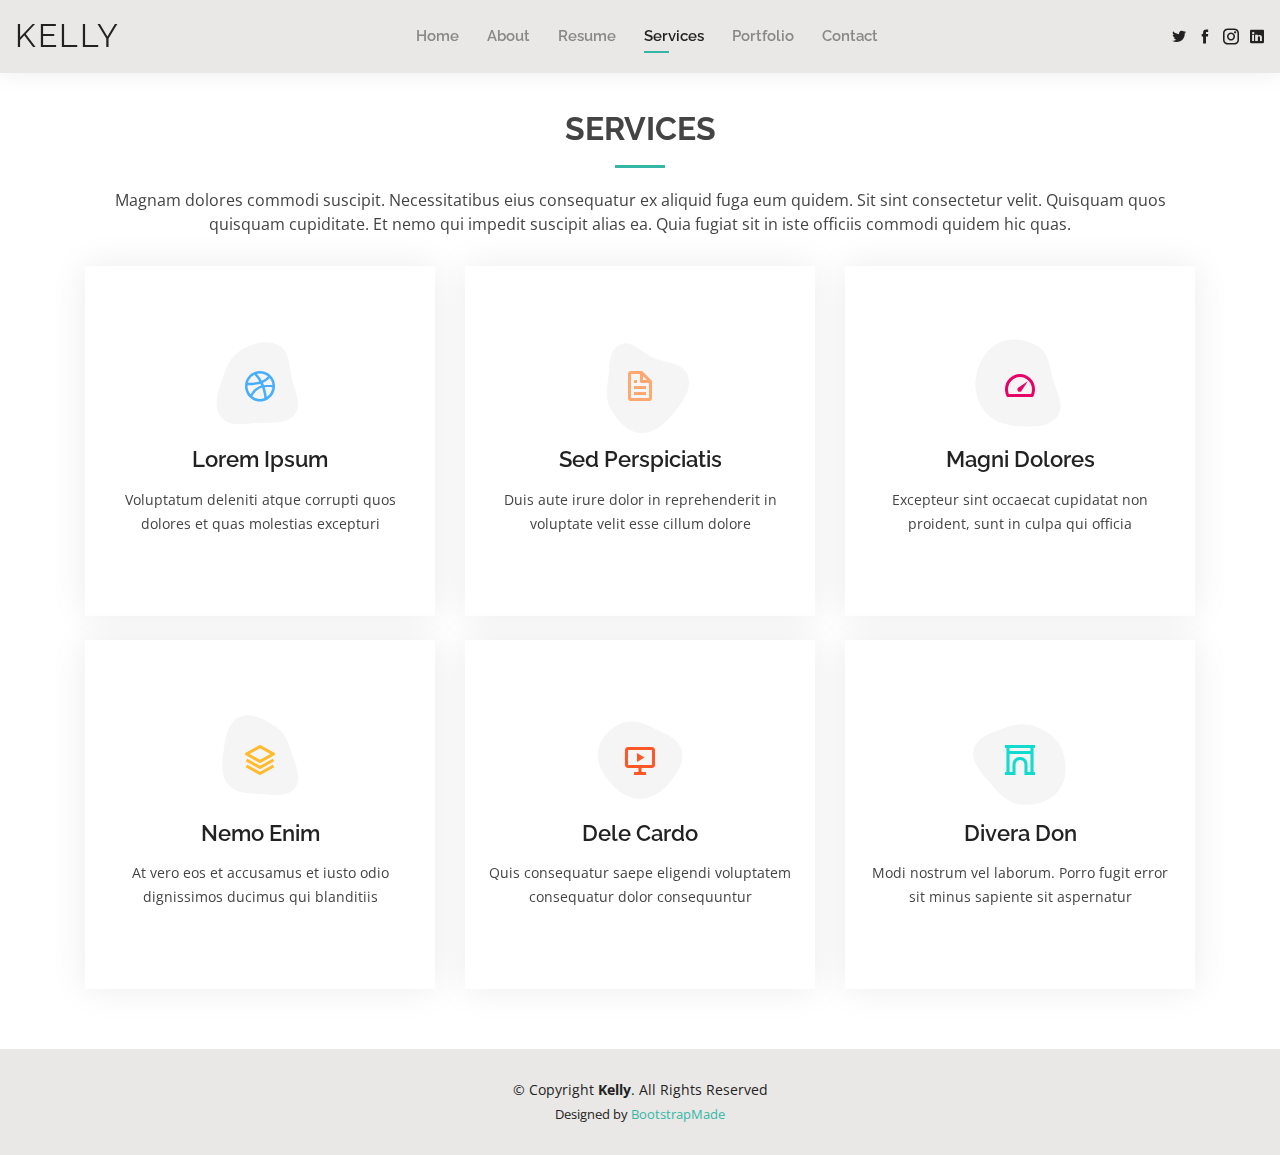
<file: services.html>
<!DOCTYPE html>
<html lang="en">

<head>
  <meta charset="utf-8">
  <meta content="width=device-width, initial-scale=1.0" name="viewport">

  <title>Services - Kelly Bootstrap Template</title>
  <meta content="" name="description">
  <meta content="" name="keywords">

  <!-- Favicons -->
  <link href="assets/img/favicon.png" rel="icon">
  <link href="assets/img/apple-touch-icon.png" rel="apple-touch-icon">

  <!-- Google Fonts -->
  <link href="https://fonts.googleapis.com/css?family=Open+Sans:300,300i,400,400i,600,600i,700,700i|Raleway:300,300i,400,400i,500,500i,600,600i,700,700i|Poppins:300,300i,400,400i,500,500i,600,600i,700,700i" rel="stylesheet">

  <!-- Vendor CSS Files -->
  <link href="assets/vendor/bootstrap/css/bootstrap.min.css" rel="stylesheet">
  <link href="assets/vendor/icofont/icofont.min.css" rel="stylesheet">
  <link href="assets/vendor/owl.carousel/assets/owl.carousel.min.css" rel="stylesheet">
  <link href="assets/vendor/boxicons/css/boxicons.min.css" rel="stylesheet">
  <link href="assets/vendor/venobox/venobox.css" rel="stylesheet">
  <link href="assets/vendor/aos/aos.css" rel="stylesheet">

  <!-- Template Main CSS File -->
  <link href="assets/css/style.css" rel="stylesheet">

  <!-- =======================================================
  * Template Name: Kelly - v2.1.1
  * Template URL: https://bootstrapmade.com/kelly-free-bootstrap-cv-resume-html-template/
  * Author: BootstrapMade.com
  * License: https://bootstrapmade.com/license/
  ======================================================== -->
</head>

<body>

  <!-- ======= Header ======= -->
  <header id="header" class="fixed-top">
    <div class="container-fluid d-flex justify-content-between align-items-center">

      <h1 class="logo"><a href="index.html">Kelly</a></h1>
      <!-- Uncomment below if you prefer to use an image logo -->
      <!-- <a href="index.html" class="logo"><img src="assets/img/logo.png" alt="" class="img-fluid"></a>-->

      <nav class="nav-menu d-none d-lg-block">
        <ul>
          <li><a href="index.html">Home</a></li>
          <li><a href="about.html">About</a></li>
          <li><a href="resume.html">Resume</a></li>
          <li class="active"><a href="services.html">Services</a></li>
          <li><a href="portfolio.html">Portfolio</a></li>
          <li><a href="contact.html">Contact</a></li>
        </ul>
      </nav><!-- .nav-menu -->

      <div class="header-social-links">
        <a href="#" class="twitter"><i class="icofont-twitter"></i></a>
        <a href="#" class="facebook"><i class="icofont-facebook"></i></a>
        <a href="#" class="instagram"><i class="icofont-instagram"></i></a>
        <a href="#" class="linkedin"><i class="icofont-linkedin"></i></i></a>
      </div>

    </div>

  </header><!-- End Header -->

  <main id="main">

    <!-- ======= Services Section ======= -->
    <section id="services" class="services">
      <div class="container" data-aos="fade-up">

        <div class="section-title">
          <h2>Services</h2>
          <p>Magnam dolores commodi suscipit. Necessitatibus eius consequatur ex aliquid fuga eum quidem. Sit sint consectetur velit. Quisquam quos quisquam cupiditate. Et nemo qui impedit suscipit alias ea. Quia fugiat sit in iste officiis commodi quidem hic quas.</p>
        </div>

        <div class="row">
          <div class="col-lg-4 col-md-6 d-flex align-items-stretch" data-aos="zoom-in" data-aos-delay="100">
            <div class="icon-box iconbox-blue">
              <div class="icon">
                <svg width="100" height="100" viewBox="0 0 600 600" xmlns="http://www.w3.org/2000/svg">
                  <path stroke="none" stroke-width="0" fill="#f5f5f5" d="M300,521.0016835830174C376.1290562159157,517.8887921683347,466.0731472004068,529.7835943286574,510.70327084640275,468.03025145048787C554.3714126377745,407.6079735673963,508.03601936045806,328.9844924480964,491.2728898941984,256.3432110539036C474.5976632858925,184.082847569629,479.9380746630129,96.60480741107993,416.23090153303,58.64404602377083C348.86323505073057,18.502131276798302,261.93793281208167,40.57373210992963,193.5410806939664,78.93577620505333C130.42746243093433,114.334589627462,98.30271207620316,179.96522072025542,76.75703585869454,249.04625023123273C51.97151888228291,328.5150500222984,13.704378332031375,421.85034740162234,66.52175969318436,486.19268352777647C119.04800174914682,550.1803526380478,217.28368757567262,524.383925680826,300,521.0016835830174"></path>
                </svg>
                <i class="bx bxl-dribbble"></i>
              </div>
              <h4><a href="">Lorem Ipsum</a></h4>
              <p>Voluptatum deleniti atque corrupti quos dolores et quas molestias excepturi</p>
            </div>
          </div>

          <div class="col-lg-4 col-md-6 d-flex align-items-stretch mt-4 mt-md-0" data-aos="zoom-in" data-aos-delay="200">
            <div class="icon-box iconbox-orange ">
              <div class="icon">
                <svg width="100" height="100" viewBox="0 0 600 600" xmlns="http://www.w3.org/2000/svg">
                  <path stroke="none" stroke-width="0" fill="#f5f5f5" d="M300,582.0697525312426C382.5290701553225,586.8405444964366,449.9789794690241,525.3245884688669,502.5850820975895,461.55621195738473C556.606425686781,396.0723002908107,615.8543463187945,314.28637112970534,586.6730223649479,234.56875336149918C558.9533121215079,158.8439757836574,454.9685369536778,164.00468322053177,381.49747125262974,130.76875717737553C312.15926192815925,99.40240125094834,248.97055460311594,18.661163978235184,179.8680185752513,50.54337015887873C110.5421016452524,82.52863877960104,119.82277516462835,180.83849132639028,109.12597500060166,256.43424936330496C100.08760227029461,320.3096726198365,92.17705696193138,384.0621239912766,124.79988738764834,439.7174275375508C164.83382741302287,508.01625554203684,220.96474134820875,577.5009287672846,300,582.0697525312426"></path>
                </svg>
                <i class="bx bx-file"></i>
              </div>
              <h4><a href="">Sed Perspiciatis</a></h4>
              <p>Duis aute irure dolor in reprehenderit in voluptate velit esse cillum dolore</p>
            </div>
          </div>

          <div class="col-lg-4 col-md-6 d-flex align-items-stretch mt-4 mt-lg-0" data-aos="zoom-in" data-aos-delay="300">
            <div class="icon-box iconbox-pink">
              <div class="icon">
                <svg width="100" height="100" viewBox="0 0 600 600" xmlns="http://www.w3.org/2000/svg">
                  <path stroke="none" stroke-width="0" fill="#f5f5f5" d="M300,541.5067337569781C382.14930387511276,545.0595476570109,479.8736841581634,548.3450877840088,526.4010558755058,480.5488172755941C571.5218469581645,414.80211281144784,517.5187510058486,332.0715597781072,496.52539010469104,255.14436215662573C477.37192572678356,184.95920475031193,473.57363656557914,105.61284051026155,413.0603344069578,65.22779650032875C343.27470386102294,18.654635553484475,251.2091493199835,5.337323636656869,175.0934190732945,40.62881213300186C97.87086631185822,76.43348514350839,51.98124368387456,156.15599469081315,36.44837278890362,239.84606092416172C21.716077023791087,319.22268207091537,43.775223500013084,401.1760424656574,96.891909868211,461.97329694683043C147.22146801428983,519.5804099606455,223.5754009179313,538.201503339737,300,541.5067337569781"></path>
                </svg>
                <i class="bx bx-tachometer"></i>
              </div>
              <h4><a href="">Magni Dolores</a></h4>
              <p>Excepteur sint occaecat cupidatat non proident, sunt in culpa qui officia</p>
            </div>
          </div>

          <div class="col-lg-4 col-md-6 d-flex align-items-stretch mt-4" data-aos="zoom-in" data-aos-delay="100">
            <div class="icon-box iconbox-yellow">
              <div class="icon">
                <svg width="100" height="100" viewBox="0 0 600 600" xmlns="http://www.w3.org/2000/svg">
                  <path stroke="none" stroke-width="0" fill="#f5f5f5" d="M300,503.46388370962813C374.79870501325706,506.71871716319447,464.8034551963731,527.1746412648533,510.4981551193396,467.86667711651364C555.9287308511215,408.9015244558933,512.6030010748507,327.5744911775523,490.211057578863,256.5855673507754C471.097692560561,195.9906835881958,447.69079081568157,138.11976852964426,395.19560036434837,102.3242989838813C329.3053358748298,57.3949838291264,248.02791733380457,8.279543830951368,175.87071277845988,42.242879143198664C103.41431057327972,76.34704239035025,93.79494320519305,170.9812938413882,81.28167332365135,250.07896920659033C70.17666984294237,320.27484674793965,64.84698225790005,396.69656628748305,111.28512138212992,450.4950937839243C156.20124167950087,502.5303643271138,231.32542653798444,500.4755392045468,300,503.46388370962813"></path>
                </svg>
                <i class="bx bx-layer"></i>
              </div>
              <h4><a href="">Nemo Enim</a></h4>
              <p>At vero eos et accusamus et iusto odio dignissimos ducimus qui blanditiis</p>
            </div>
          </div>

          <div class="col-lg-4 col-md-6 d-flex align-items-stretch mt-4" data-aos="zoom-in" data-aos-delay="200">
            <div class="icon-box iconbox-red">
              <div class="icon">
                <svg width="100" height="100" viewBox="0 0 600 600" xmlns="http://www.w3.org/2000/svg">
                  <path stroke="none" stroke-width="0" fill="#f5f5f5" d="M300,532.3542879108572C369.38199826031484,532.3153073249985,429.10787420159085,491.63046689027357,474.5244479745417,439.17860296908856C522.8885846962883,383.3225815378663,569.1668002868075,314.3205725914397,550.7432151929288,242.7694973846089C532.6665558377875,172.5657663291529,456.2379748765914,142.6223662098291,390.3689995646985,112.34683881706744C326.66090330228417,83.06452184765237,258.84405631176094,53.51806209861945,193.32584062364296,78.48882559362697C121.61183558270385,105.82097193414197,62.805066853699245,167.19869350419734,48.57481801355237,242.6138429142374C34.843463184063346,315.3850353017275,76.69343916112496,383.4422959591041,125.22947124332185,439.3748458443577C170.7312796277747,491.8107796887764,230.57421082200815,532.3932930995766,300,532.3542879108572"></path>
                </svg>
                <i class="bx bx-slideshow"></i>
              </div>
              <h4><a href="">Dele Cardo</a></h4>
              <p>Quis consequatur saepe eligendi voluptatem consequatur dolor consequuntur</p>
            </div>
          </div>

          <div class="col-lg-4 col-md-6 d-flex align-items-stretch mt-4" data-aos="zoom-in" data-aos-delay="300">
            <div class="icon-box iconbox-teal">
              <div class="icon">
                <svg width="100" height="100" viewBox="0 0 600 600" xmlns="http://www.w3.org/2000/svg">
                  <path stroke="none" stroke-width="0" fill="#f5f5f5" d="M300,566.797414625762C385.7384707136149,576.1784315230908,478.7894351017131,552.8928747891023,531.9192734346935,484.94944893311C584.6109503024035,417.5663521118492,582.489472248146,322.67544863468447,553.9536738515405,242.03673114598146C529.1557734026468,171.96086150256528,465.24506316201064,127.66468636344209,395.9583748389544,100.7403814666027C334.2173773831606,76.7482773500951,269.4350130405921,84.62216499799875,207.1952322260088,107.2889140133804C132.92018162631612,134.33871894543012,41.79353780512637,160.00259165414826,22.644507872594943,236.69541883565114C3.319112789854554,314.0945973066697,72.72355303640163,379.243833228382,124.04198916343866,440.3218312028393C172.9286146004772,498.5055451809895,224.45579914871206,558.5317968840102,300,566.797414625762"></path>
                </svg>
                <i class="bx bx-arch"></i>
              </div>
              <h4><a href="">Divera Don</a></h4>
              <p>Modi nostrum vel laborum. Porro fugit error sit minus sapiente sit aspernatur</p>
            </div>
          </div>

        </div>

      </div>
    </section><!-- End Services Section -->

  </main><!-- End #main -->

  <!-- ======= Footer ======= -->
  <footer id="footer">
    <div class="container">
      <div class="copyright">
        &copy; Copyright <strong><span>Kelly</span></strong>. All Rights Reserved
      </div>
      <div class="credits">
        <!-- All the links in the footer should remain intact. -->
        <!-- You can delete the links only if you purchased the pro version. -->
        <!-- Licensing information: https://bootstrapmade.com/license/ -->
        <!-- Purchase the pro version with working PHP/AJAX contact form: https://bootstrapmade.com/kelly-free-bootstrap-cv-resume-html-template/ -->
        Designed by <a href="https://bootstrapmade.com/">BootstrapMade</a>
      </div>
    </div>
  </footer><!-- End  Footer -->

  <div id="preloader"></div>
  <a href="#" class="back-to-top"><i class="bx bx-up-arrow-alt"></i></a>

  <!-- Vendor JS Files -->
  <script src="assets/vendor/jquery/jquery.min.js"></script>
  <script src="assets/vendor/bootstrap/js/bootstrap.bundle.min.js"></script>
  <script src="assets/vendor/jquery.easing/jquery.easing.min.js"></script>
  <script src="assets/vendor/php-email-form/validate.js"></script>
  <script src="assets/vendor/waypoints/jquery.waypoints.min.js"></script>
  <script src="assets/vendor/counterup/counterup.min.js"></script>
  <script src="assets/vendor/owl.carousel/owl.carousel.min.js"></script>
  <script src="assets/vendor/isotope-layout/isotope.pkgd.min.js"></script>
  <script src="assets/vendor/venobox/venobox.min.js"></script>
  <script src="assets/vendor/aos/aos.js"></script>

  <!-- Template Main JS File -->
  <script src="assets/js/main.js"></script>

</body>

</html>
</file>
<file: assets/vendor/venobox/venobox.css>
/* ------ venobox.css --------*/
.vbox-overlay *, .vbox-overlay *:before, .vbox-overlay *:after{
    -webkit-backface-visibility: hidden;
    -webkit-box-sizing:border-box;
    -moz-box-sizing:border-box;
    box-sizing:border-box;
}
.vbox-overlay * { 
    -webkit-backface-visibility: visible;
    backface-visibility: visible;
}
.vbox-overlay{
    display: -webkit-flex;
    display: flex;
    -webkit-flex-direction: column;
    flex-direction: column;
    -webkit-justify-content: center;
    justify-content: center;
    -webkit-align-items: center;
    align-items: center;
    position: fixed;
    left: 0;
    top: 0;
    bottom: 0;
    right: 0;
    z-index: 999999;
}

/* ----- navigation ----- */
.vbox-title{
    width: 100%;
    height: 40px;
    float: left;
    text-align: center;
    line-height: 28px;
    font-size: 12px;
    padding: 6px 50px;
    overflow: hidden;
    position: fixed;
    display: none;
    left: 0;
    z-index: 89;
}
.vbox-close{
    cursor: pointer;
    position: fixed;
    top: -1px;
    right: 0;
    width: 50px;
    height: 40px;
    padding: 6px;
    display: block;
    background-position:10px center;
    overflow: hidden;
    font-size: 24px;
    line-height: 1;
    text-align: center;
    z-index: 99;
}
.vbox-left{
    cursor: pointer;
    position: fixed;
    left: 0;
    height: 40px;
    overflow: hidden;
    line-height: 28px;
    font-size: 12px;
    z-index: 99;
    display: flex;
    align-items:center;
}
.vbox-num{
    display: inline-block;
    margin: 6px 0 6px 15px;
}
/* ----- Social share ----- */
.vbox-share{
    line-height: 28px;
    font-size: 12px;
    overflow: hidden;
    position: fixed;
    left: 0;
    z-index: 98;
    display: flex;
    align-items:center;
    justify-content: center;
    width: 100%;
    text-align: center;
}
.vbox-share svg{
    max-height: 28px;
    width: 28px;
    z-index: 10;
    margin-left: 12px;
    margin-top: 6px;
    margin-bottom: 6px;
    vertical-align: middle;
}


/* ----- navigation ARROWS ----- */
.vbox-next, .vbox-prev{
    position: fixed;
    top: 50%;
    margin-top: -15px;
    overflow: hidden;
    cursor: pointer;
    display: block;
    width: 45px;
    height: 45px;
    z-index: 99;
}
.vbox-next span, .vbox-prev span{
    position: relative;
    width: 20px;
    height: 20px;
    border: 2px solid transparent;
    border-top-color: #B6B6B6;
    border-right-color: #B6B6B6;
    text-indent: -100px;
    position: absolute;
    top: 8px;
    display: block;
}
.vbox-prev{
    left: 15px;
}
.vbox-next{
    right: 15px;
}
.vbox-prev span{
    left: 10px;
    -ms-transform: rotate(-135deg);
    -webkit-transform: rotate(-135deg);
    transform: rotate(-135deg);
}
.vbox-next span{
    -ms-transform: rotate(45deg);
    -webkit-transform: rotate(45deg);
    transform: rotate(45deg);
    right: 10px;
}
/* ------- inline window ------ */
.vbox-inline{
    width: 420px;
    height: 315px;
    height: 70vh;
    padding: 10px;
    background: #fff;
    margin: 0 auto;
    overflow: auto;
    text-align: left;
}
/* ------- Video & iFrames window ------ */
.venoframe{
    max-width: 100%;
    width: 100%;
    border: none;
    width: 100%;
    height: 260px;
    height: 70vh;
}
.venoframe.vbvid{
    height: 260px;
}
@media (min-width: 768px) {
    .venoframe, .vbox-inline{
        width: 90%;
        height: 360px;
        height: 70vh;
    }
    .venoframe.vbvid{
        width: 640px;
        height: 360px;
    }
}
@media (min-width: 992px) {
    .venoframe, .vbox-inline{
        max-width: 1200px;
        width: 80%;
        height: 540px;
        height: 70vh;
    }
    .venoframe.vbvid{
        width: 960px;
        height: 540px;
    }
}
/* 
Please do NOT edit this part! 
or at least read this note: http://i.imgur.com/7C0ws9e.gif
*/
.vbox-open{
    overflow: hidden;
}
.vbox-container{
    position: absolute;
    left: 0;
    right: 0;
    top: 0;
    bottom: 0;
    overflow-x: hidden;
    overflow-y: scroll;
    overflow-scrolling: touch;
    -webkit-overflow-scrolling: touch;
    z-index: 20;
    max-height: 100%;

}

.vbox-content{
    text-align: center;
    float: left;
    width: 100%;
    position: relative;
    overflow: hidden;
    padding: 20px 4%;
}
.vbox-container img{
    max-width: 100%;
    height: auto;
}
.vbox-figlio{
    box-shadow: 0 0 12px rgba(0,0,0,0.19), 0 6px 6px rgba(0,0,0,0.23);
    max-width: 100%;
    text-align: initial;
}
img.vbox-figlio{
    -webkit-user-select: none;
-khtml-user-select: none;
-moz-user-select: none;
-o-user-select: none;
user-select: none;
}
.vbox-content.swipe-left{
    margin-left: -200px !important;
}
.vbox-content.swipe-right{
    margin-left: 200px !important;
}
.vbox-animated{
    webkit-transition: margin 300ms ease-out;
    transition: margin 300ms ease-out;
}

/* ---------- preloader ----------
 * SPINKIT 
 * http://tobiasahlin.com/spinkit/
-------------------------------- */
.sk-double-bounce,.sk-rotating-plane{width:40px;height:40px;margin:40px auto}.sk-rotating-plane{background-color:#333;-webkit-animation:sk-rotatePlane 1.2s infinite ease-in-out;animation:sk-rotatePlane 1.2s infinite ease-in-out}@-webkit-keyframes sk-rotatePlane{0%{-webkit-transform:perspective(120px) rotateX(0) rotateY(0);transform:perspective(120px) rotateX(0) rotateY(0)}50%{-webkit-transform:perspective(120px) rotateX(-180.1deg) rotateY(0);transform:perspective(120px) rotateX(-180.1deg) rotateY(0)}100%{-webkit-transform:perspective(120px) rotateX(-180deg) rotateY(-179.9deg);transform:perspective(120px) rotateX(-180deg) rotateY(-179.9deg)}}@keyframes sk-rotatePlane{0%{-webkit-transform:perspective(120px) rotateX(0) rotateY(0);transform:perspective(120px) rotateX(0) rotateY(0)}50%{-webkit-transform:perspective(120px) rotateX(-180.1deg) rotateY(0);transform:perspective(120px) rotateX(-180.1deg) rotateY(0)}100%{-webkit-transform:perspective(120px) rotateX(-180deg) rotateY(-179.9deg);transform:perspective(120px) rotateX(-180deg) rotateY(-179.9deg)}}.sk-double-bounce{position:relative}.sk-double-bounce .sk-child{width:100%;height:100%;border-radius:50%;background-color:#333;opacity:.6;position:absolute;top:0;left:0;-webkit-animation:sk-doubleBounce 2s infinite ease-in-out;animation:sk-doubleBounce 2s infinite ease-in-out}.sk-chasing-dots .sk-child,.sk-spinner-pulse,.sk-three-bounce .sk-child{background-color:#333;border-radius:100%}.sk-double-bounce .sk-double-bounce2{-webkit-animation-delay:-1s;animation-delay:-1s}@-webkit-keyframes sk-doubleBounce{0%,100%{-webkit-transform:scale(0);transform:scale(0)}50%{-webkit-transform:scale(1);transform:scale(1)}}@keyframes sk-doubleBounce{0%,100%{-webkit-transform:scale(0);transform:scale(0)}50%{-webkit-transform:scale(1);transform:scale(1)}}.sk-wave{margin:40px auto;width:50px;height:40px;text-align:center;font-size:10px}.sk-wave .sk-rect{background-color:#333;height:100%;width:6px;display:inline-block;-webkit-animation:sk-waveStretchDelay 1.2s infinite ease-in-out;animation:sk-waveStretchDelay 1.2s infinite ease-in-out}.sk-wave .sk-rect1{-webkit-animation-delay:-1.2s;animation-delay:-1.2s}.sk-wave .sk-rect2{-webkit-animation-delay:-1.1s;animation-delay:-1.1s}.sk-wave .sk-rect3{-webkit-animation-delay:-1s;animation-delay:-1s}.sk-wave .sk-rect4{-webkit-animation-delay:-.9s;animation-delay:-.9s}.sk-wave .sk-rect5{-webkit-animation-delay:-.8s;animation-delay:-.8s}@-webkit-keyframes sk-waveStretchDelay{0%,100%,40%{-webkit-transform:scaleY(.4);transform:scaleY(.4)}20%{-webkit-transform:scaleY(1);transform:scaleY(1)}}@keyframes sk-waveStretchDelay{0%,100%,40%{-webkit-transform:scaleY(.4);transform:scaleY(.4)}20%{-webkit-transform:scaleY(1);transform:scaleY(1)}}.sk-wandering-cubes{margin:40px auto;width:40px;height:40px;position:relative}.sk-wandering-cubes .sk-cube{background-color:#333;width:10px;height:10px;position:absolute;top:0;left:0;-webkit-animation:sk-wanderingCube 1.8s ease-in-out -1.8s infinite both;animation:sk-wanderingCube 1.8s ease-in-out -1.8s infinite both}.sk-chasing-dots,.sk-spinner-pulse{width:40px;height:40px;margin:40px auto}.sk-wandering-cubes .sk-cube2{-webkit-animation-delay:-.9s;animation-delay:-.9s}@-webkit-keyframes sk-wanderingCube{0%{-webkit-transform:rotate(0);transform:rotate(0)}25%{-webkit-transform:translateX(30px) rotate(-90deg) scale(.5);transform:translateX(30px) rotate(-90deg) scale(.5)}50%{-webkit-transform:translateX(30px) translateY(30px) rotate(-179deg);transform:translateX(30px) translateY(30px) rotate(-179deg)}50.1%{-webkit-transform:translateX(30px) translateY(30px) rotate(-180deg);transform:translateX(30px) translateY(30px) rotate(-180deg)}75%{-webkit-transform:translateX(0) translateY(30px) rotate(-270deg) scale(.5);transform:translateX(0) translateY(30px) rotate(-270deg) scale(.5)}100%{-webkit-transform:rotate(-360deg);transform:rotate(-360deg)}}@keyframes sk-wanderingCube{0%{-webkit-transform:rotate(0);transform:rotate(0)}25%{-webkit-transform:translateX(30px) rotate(-90deg) scale(.5);transform:translateX(30px) rotate(-90deg) scale(.5)}50%{-webkit-transform:translateX(30px) translateY(30px) rotate(-179deg);transform:translateX(30px) translateY(30px) rotate(-179deg)}50.1%{-webkit-transform:translateX(30px) translateY(30px) rotate(-180deg);transform:translateX(30px) translateY(30px) rotate(-180deg)}75%{-webkit-transform:translateX(0) translateY(30px) rotate(-270deg) scale(.5);transform:translateX(0) translateY(30px) rotate(-270deg) scale(.5)}100%{-webkit-transform:rotate(-360deg);transform:rotate(-360deg)}}.sk-spinner-pulse{-webkit-animation:sk-pulseScaleOut 1s infinite ease-in-out;animation:sk-pulseScaleOut 1s infinite ease-in-out}@-webkit-keyframes sk-pulseScaleOut{0%{-webkit-transform:scale(0);transform:scale(0)}100%{-webkit-transform:scale(1);transform:scale(1);opacity:0}}@keyframes sk-pulseScaleOut{0%{-webkit-transform:scale(0);transform:scale(0)}100%{-webkit-transform:scale(1);transform:scale(1);opacity:0}}.sk-chasing-dots{position:relative;text-align:center;-webkit-animation:sk-chasingDotsRotate 2s infinite linear;animation:sk-chasingDotsRotate 2s infinite linear}.sk-chasing-dots .sk-child{width:60%;height:60%;display:inline-block;position:absolute;top:0;-webkit-animation:sk-chasingDotsBounce 2s infinite ease-in-out;animation:sk-chasingDotsBounce 2s infinite ease-in-out}.sk-chasing-dots .sk-dot2{top:auto;bottom:0;-webkit-animation-delay:-1s;animation-delay:-1s}@-webkit-keyframes sk-chasingDotsRotate{100%{-webkit-transform:rotate(360deg);transform:rotate(360deg)}}@keyframes sk-chasingDotsRotate{100%{-webkit-transform:rotate(360deg);transform:rotate(360deg)}}@-webkit-keyframes sk-chasingDotsBounce{0%,100%{-webkit-transform:scale(0);transform:scale(0)}50%{-webkit-transform:scale(1);transform:scale(1)}}@keyframes sk-chasingDotsBounce{0%,100%{-webkit-transform:scale(0);transform:scale(0)}50%{-webkit-transform:scale(1);transform:scale(1)}}.sk-three-bounce{margin:40px auto;width:80px;text-align:center}.sk-three-bounce .sk-child{width:20px;height:20px;display:inline-block;-webkit-animation:sk-three-bounce 1.4s ease-in-out 0s infinite both;animation:sk-three-bounce 1.4s ease-in-out 0s infinite both}.sk-circle .sk-child:before,.sk-fading-circle .sk-circle:before{display:block;border-radius:100%;content:'';background-color:#333}.sk-three-bounce .sk-bounce1{-webkit-animation-delay:-.32s;animation-delay:-.32s}.sk-three-bounce .sk-bounce2{-webkit-animation-delay:-.16s;animation-delay:-.16s}@-webkit-keyframes sk-three-bounce{0%,100%,80%{-webkit-transform:scale(0);transform:scale(0)}40%{-webkit-transform:scale(1);transform:scale(1)}}@keyframes sk-three-bounce{0%,100%,80%{-webkit-transform:scale(0);transform:scale(0)}40%{-webkit-transform:scale(1);transform:scale(1)}}.sk-circle{margin:40px auto;width:40px;height:40px;position:relative}.sk-circle .sk-child{width:100%;height:100%;position:absolute;left:0;top:0}.sk-circle .sk-child:before{margin:0 auto;width:15%;height:15%;-webkit-animation:sk-circleBounceDelay 1.2s infinite ease-in-out both;animation:sk-circleBounceDelay 1.2s infinite ease-in-out both}.sk-circle .sk-circle2{-webkit-transform:rotate(30deg);-ms-transform:rotate(30deg);transform:rotate(30deg)}.sk-circle .sk-circle3{-webkit-transform:rotate(60deg);-ms-transform:rotate(60deg);transform:rotate(60deg)}.sk-circle .sk-circle4{-webkit-transform:rotate(90deg);-ms-transform:rotate(90deg);transform:rotate(90deg)}.sk-circle .sk-circle5{-webkit-transform:rotate(120deg);-ms-transform:rotate(120deg);transform:rotate(120deg)}.sk-circle .sk-circle6{-webkit-transform:rotate(150deg);-ms-transform:rotate(150deg);transform:rotate(150deg)}.sk-circle .sk-circle7{-webkit-transform:rotate(180deg);-ms-transform:rotate(180deg);transform:rotate(180deg)}.sk-circle .sk-circle8{-webkit-transform:rotate(210deg);-ms-transform:rotate(210deg);transform:rotate(210deg)}.sk-circle .sk-circle9{-webkit-transform:rotate(240deg);-ms-transform:rotate(240deg);transform:rotate(240deg)}.sk-circle .sk-circle10{-webkit-transform:rotate(270deg);-ms-transform:rotate(270deg);transform:rotate(270deg)}.sk-circle .sk-circle11{-webkit-transform:rotate(300deg);-ms-transform:rotate(300deg);transform:rotate(300deg)}.sk-circle .sk-circle12{-webkit-transform:rotate(330deg);-ms-transform:rotate(330deg);transform:rotate(330deg)}.sk-circle .sk-circle2:before{-webkit-animation-delay:-1.1s;animation-delay:-1.1s}.sk-circle .sk-circle3:before{-webkit-animation-delay:-1s;animation-delay:-1s}.sk-circle .sk-circle4:before{-webkit-animation-delay:-.9s;animation-delay:-.9s}.sk-circle .sk-circle5:before{-webkit-animation-delay:-.8s;animation-delay:-.8s}.sk-circle .sk-circle6:before{-webkit-animation-delay:-.7s;animation-delay:-.7s}.sk-circle .sk-circle7:before{-webkit-animation-delay:-.6s;animation-delay:-.6s}.sk-circle .sk-circle8:before{-webkit-animation-delay:-.5s;animation-delay:-.5s}.sk-circle .sk-circle9:before{-webkit-animation-delay:-.4s;animation-delay:-.4s}.sk-circle .sk-circle10:before{-webkit-animation-delay:-.3s;animation-delay:-.3s}.sk-circle .sk-circle11:before{-webkit-animation-delay:-.2s;animation-delay:-.2s}.sk-circle .sk-circle12:before{-webkit-animation-delay:-.1s;animation-delay:-.1s}@-webkit-keyframes sk-circleBounceDelay{0%,100%,80%{-webkit-transform:scale(0);transform:scale(0)}40%{-webkit-transform:scale(1);transform:scale(1)}}@keyframes sk-circleBounceDelay{0%,100%,80%{-webkit-transform:scale(0);transform:scale(0)}40%{-webkit-transform:scale(1);transform:scale(1)}}.sk-cube-grid{width:40px;height:40px;margin:40px auto}.sk-cube-grid .sk-cube{width:33.33%;height:33.33%;background-color:#333;float:left;-webkit-animation:sk-cubeGridScaleDelay 1.3s infinite ease-in-out;animation:sk-cubeGridScaleDelay 1.3s infinite ease-in-out}.sk-cube-grid .sk-cube1{-webkit-animation-delay:.2s;animation-delay:.2s}.sk-cube-grid .sk-cube2{-webkit-animation-delay:.3s;animation-delay:.3s}.sk-cube-grid .sk-cube3{-webkit-animation-delay:.4s;animation-delay:.4s}.sk-cube-grid .sk-cube4{-webkit-animation-delay:.1s;animation-delay:.1s}.sk-cube-grid .sk-cube5{-webkit-animation-delay:.2s;animation-delay:.2s}.sk-cube-grid .sk-cube6{-webkit-animation-delay:.3s;animation-delay:.3s}.sk-cube-grid .sk-cube7{-webkit-animation-delay:0ms;animation-delay:0ms}.sk-cube-grid .sk-cube8{-webkit-animation-delay:.1s;animation-delay:.1s}.sk-cube-grid .sk-cube9{-webkit-animation-delay:.2s;animation-delay:.2s}@-webkit-keyframes sk-cubeGridScaleDelay{0%,100%,70%{-webkit-transform:scale3D(1,1,1);transform:scale3D(1,1,1)}35%{-webkit-transform:scale3D(0,0,1);transform:scale3D(0,0,1)}}@keyframes sk-cubeGridScaleDelay{0%,100%,70%{-webkit-transform:scale3D(1,1,1);transform:scale3D(1,1,1)}35%{-webkit-transform:scale3D(0,0,1);transform:scale3D(0,0,1)}}.sk-fading-circle{margin:40px auto;width:40px;height:40px;position:relative}.sk-fading-circle .sk-circle{width:100%;height:100%;position:absolute;left:0;top:0}.sk-fading-circle .sk-circle:before{margin:0 auto;width:15%;height:15%;-webkit-animation:sk-circleFadeDelay 1.2s infinite ease-in-out both;animation:sk-circleFadeDelay 1.2s infinite ease-in-out both}.sk-fading-circle .sk-circle2{-webkit-transform:rotate(30deg);-ms-transform:rotate(30deg);transform:rotate(30deg)}.sk-fading-circle .sk-circle3{-webkit-transform:rotate(60deg);-ms-transform:rotate(60deg);transform:rotate(60deg)}.sk-fading-circle .sk-circle4{-webkit-transform:rotate(90deg);-ms-transform:rotate(90deg);transform:rotate(90deg)}.sk-fading-circle .sk-circle5{-webkit-transform:rotate(120deg);-ms-transform:rotate(120deg);transform:rotate(120deg)}.sk-fading-circle .sk-circle6{-webkit-transform:rotate(150deg);-ms-transform:rotate(150deg);transform:rotate(150deg)}.sk-fading-circle .sk-circle7{-webkit-transform:rotate(180deg);-ms-transform:rotate(180deg);transform:rotate(180deg)}.sk-fading-circle .sk-circle8{-webkit-transform:rotate(210deg);-ms-transform:rotate(210deg);transform:rotate(210deg)}.sk-fading-circle .sk-circle9{-webkit-transform:rotate(240deg);-ms-transform:rotate(240deg);transform:rotate(240deg)}.sk-fading-circle .sk-circle10{-webkit-transform:rotate(270deg);-ms-transform:rotate(270deg);transform:rotate(270deg)}.sk-fading-circle .sk-circle11{-webkit-transform:rotate(300deg);-ms-transform:rotate(300deg);transform:rotate(300deg)}.sk-fading-circle .sk-circle12{-webkit-transform:rotate(330deg);-ms-transform:rotate(330deg);transform:rotate(330deg)}.sk-fading-circle .sk-circle2:before{-webkit-animation-delay:-1.1s;animation-delay:-1.1s}.sk-fading-circle .sk-circle3:before{-webkit-animation-delay:-1s;animation-delay:-1s}.sk-fading-circle .sk-circle4:before{-webkit-animation-delay:-.9s;animation-delay:-.9s}.sk-fading-circle .sk-circle5:before{-webkit-animation-delay:-.8s;animation-delay:-.8s}.sk-fading-circle .sk-circle6:before{-webkit-animation-delay:-.7s;animation-delay:-.7s}.sk-fading-circle .sk-circle7:before{-webkit-animation-delay:-.6s;animation-delay:-.6s}.sk-fading-circle .sk-circle8:before{-webkit-animation-delay:-.5s;animation-delay:-.5s}.sk-fading-circle .sk-circle9:before{-webkit-animation-delay:-.4s;animation-delay:-.4s}.sk-fading-circle .sk-circle10:before{-webkit-animation-delay:-.3s;animation-delay:-.3s}.sk-fading-circle .sk-circle11:before{-webkit-animation-delay:-.2s;animation-delay:-.2s}.sk-fading-circle .sk-circle12:before{-webkit-animation-delay:-.1s;animation-delay:-.1s}@-webkit-keyframes sk-circleFadeDelay{0%,100%,39%{opacity:0}40%{opacity:1}}@keyframes sk-circleFadeDelay{0%,100%,39%{opacity:0}40%{opacity:1}}.sk-folding-cube{margin:40px auto;width:40px;height:40px;position:relative;-webkit-transform:rotateZ(45deg);transform:rotateZ(45deg)}.sk-folding-cube .sk-cube{float:left;width:50%;height:50%;position:relative;-webkit-transform:scale(1.1);-ms-transform:scale(1.1);transform:scale(1.1)}.sk-folding-cube .sk-cube:before{content:'';position:absolute;top:0;left:0;width:100%;height:100%;background-color:#333;-webkit-animation:sk-foldCubeAngle 2.4s infinite linear both;animation:sk-foldCubeAngle 2.4s infinite linear both;-webkit-transform-origin:100% 100%;-ms-transform-origin:100% 100%;transform-origin:100% 100%}.sk-folding-cube .sk-cube2{-webkit-transform:scale(1.1) rotateZ(90deg);transform:scale(1.1) rotateZ(90deg)}.sk-folding-cube .sk-cube3{-webkit-transform:scale(1.1) rotateZ(180deg);transform:scale(1.1) rotateZ(180deg)}.sk-folding-cube .sk-cube4{-webkit-transform:scale(1.1) rotateZ(270deg);transform:scale(1.1) rotateZ(270deg)}.sk-folding-cube .sk-cube2:before{-webkit-animation-delay:.3s;animation-delay:.3s}.sk-folding-cube .sk-cube3:before{-webkit-animation-delay:.6s;animation-delay:.6s}.sk-folding-cube .sk-cube4:before{-webkit-animation-delay:.9s;animation-delay:.9s}@-webkit-keyframes sk-foldCubeAngle{0%,10%{-webkit-transform:perspective(140px) rotateX(-180deg);transform:perspective(140px) rotateX(-180deg);opacity:0}25%,75%{-webkit-transform:perspective(140px) rotateX(0);transform:perspective(140px) rotateX(0);opacity:1}100%,90%{-webkit-transform:perspective(140px) rotateY(180deg);transform:perspective(140px) rotateY(180deg);opacity:0}}@keyframes sk-foldCubeAngle{0%,10%{-webkit-transform:perspective(140px) rotateX(-180deg);transform:perspective(140px) rotateX(-180deg);opacity:0}25%,75%{-webkit-transform:perspective(140px) rotateX(0);transform:perspective(140px) rotateX(0);opacity:1}100%,90%{-webkit-transform:perspective(140px) rotateY(180deg);transform:perspective(140px) rotateY(180deg);opacity:0}}
</file>
<file: assets/css/style.css>
/**
* Template Name: Kelly - v2.1.1
* Template URL: https://bootstrapmade.com/kelly-free-bootstrap-cv-resume-html-template/
* Author: BootstrapMade.com
* License: https://bootstrapmade.com/license/
*/

/*--------------------------------------------------------------
# General
--------------------------------------------------------------*/
body {
  font-family: "Open Sans", sans-serif;
  color: #444444;
}

a {
  color: #34b7a7;
}

a:hover {
  color: #51cdbe;
  text-decoration: none;
}

h1, h2, h3, h4, h5, h6 {
  font-family: "Raleway", sans-serif;
}

#main {
  margin-top: 50px;
}

@media (max-width: 992px) {
  #main {
    margin-top: 30px;
  }
}

/*--------------------------------------------------------------
# Preloader
--------------------------------------------------------------*/
#preloader {
  position: fixed;
  top: 0;
  left: 0;
  right: 0;
  bottom: 0;
  z-index: 9999;
  overflow: hidden;
  background: #fff;
}

#preloader:before {
  content: "";
  position: fixed;
  top: calc(50% - 30px);
  left: calc(50% - 30px);
  border: 6px solid #34b7a7;
  border-top-color: #dcf5f2;
  border-radius: 50%;
  width: 60px;
  height: 60px;
  -webkit-animation: animate-preloader 1s linear infinite;
  animation: animate-preloader 1s linear infinite;
}

@-webkit-keyframes animate-preloader {
  0% {
    transform: rotate(0deg);
  }
  100% {
    transform: rotate(360deg);
  }
}

@keyframes animate-preloader {
  0% {
    transform: rotate(0deg);
  }
  100% {
    transform: rotate(360deg);
  }
}

/*--------------------------------------------------------------
# Back to top button
--------------------------------------------------------------*/
.back-to-top {
  position: fixed;
  display: none;
  right: 15px;
  bottom: 15px;
  z-index: 99999;
}

.back-to-top i {
  display: flex;
  align-items: center;
  justify-content: center;
  font-size: 24px;
  width: 40px;
  height: 40px;
  border-radius: 50px;
  background: #34b7a7;
  color: #fff;
  transition: all 0.4s;
}

.back-to-top i:hover {
  background: #3dc8b7;
  color: #fff;
}

/*--------------------------------------------------------------
# Header
--------------------------------------------------------------*/
#header {
  background: #e9e8e6;
  box-shadow: 0px 0px 25px 0 rgba(0, 0, 0, 0.08);
  z-index: 997;
  padding: 15px 0;
}

#header .logo {
  font-size: 32px;
  margin: 0;
  padding: 0;
  line-height: 1;
  font-weight: 400;
  letter-spacing: 2px;
  text-transform: uppercase;
}

#header .logo a {
  color: #222222;
}

#header .logo img {
  max-height: 40px;
}

@media (max-width: 992px) {
  #header .logo {
    font-size: 28px;
  }
}

/*--------------------------------------------------------------
# Navigation Menu
--------------------------------------------------------------*/
/* Desktop Navigation */
.nav-menu ul {
  margin: 0;
  padding: 0;
  list-style: none;
}

.nav-menu > ul {
  display: flex;
}

.nav-menu > ul > li {
  position: relative;
  white-space: nowrap;
  padding: 10px 0 10px 28px;
}

.nav-menu a {
  display: block;
  position: relative;
  color: #888888;
  transition: 0.3s;
  font-size: 15px;
  font-family: "Raleway", sans-serif;
  font-weight: 600;
}

.nav-menu > ul > li > a:before {
  content: "";
  position: absolute;
  width: 0;
  height: 2px;
  bottom: -5px;
  left: 0;
  background-color: #34b7a7;
  visibility: hidden;
  width: 0px;
  transition: all 0.3s ease-in-out 0s;
}

.nav-menu a:hover:before, .nav-menu li:hover > a:before, .nav-menu .active > a:before {
  visibility: visible;
  width: 25px;
}

.nav-menu a:hover, .nav-menu .active > a, .nav-menu li:hover > a {
  color: #222222;
}

.nav-menu .drop-down ul {
  display: block;
  position: absolute;
  left: 28px;
  top: calc(100% + 30px);
  z-index: 99;
  opacity: 0;
  visibility: hidden;
  padding: 10px 0;
  background: #fff;
  box-shadow: 0px 0px 30px rgba(127, 137, 161, 0.25);
  transition: 0.3s;
}

.nav-menu .drop-down:hover > ul {
  opacity: 1;
  top: 100%;
  visibility: visible;
}

.nav-menu .drop-down li {
  min-width: 180px;
  position: relative;
}

.nav-menu .drop-down ul a {
  padding: 10px 20px;
  font-size: 14px;
  font-weight: 500;
  text-transform: none;
  color: #222222;
}

.nav-menu .drop-down ul a:hover, .nav-menu .drop-down ul .active > a, .nav-menu .drop-down ul li:hover > a {
  color: #34b7a7;
}

.nav-menu .drop-down > a:after {
  content: "\ea99";
  font-family: IcoFont;
  padding-left: 5px;
}

.nav-menu .drop-down .drop-down ul {
  top: 0;
  left: calc(100% - 30px);
}

.nav-menu .drop-down .drop-down:hover > ul {
  opacity: 1;
  top: 0;
  left: 100%;
}

.nav-menu .drop-down .drop-down > a {
  padding-right: 35px;
}

.nav-menu .drop-down .drop-down > a:after {
  content: "\eaa0";
  font-family: IcoFont;
  position: absolute;
  right: 15px;
}

@media (max-width: 1366px) {
  .nav-menu .drop-down .drop-down ul {
    left: -90%;
  }
  .nav-menu .drop-down .drop-down:hover > ul {
    left: -100%;
  }
  .nav-menu .drop-down .drop-down > a:after {
    content: "\ea9d";
  }
}

/* Mobile Navigation */
.mobile-nav-toggle {
  position: fixed;
  right: 15px;
  top: 17px;
  z-index: 9998;
  border: 0;
  background: none;
  font-size: 24px;
  transition: all 0.4s;
  outline: none !important;
  line-height: 1;
  cursor: pointer;
  text-align: right;
}

.mobile-nav-toggle i {
  color: #34b7a7;
}

.mobile-nav {
  position: fixed;
  top: 55px;
  right: 15px;
  bottom: 15px;
  left: 15px;
  z-index: 9999;
  overflow-y: auto;
  background: #fff;
  transition: ease-in-out 0.2s;
  opacity: 0;
  visibility: hidden;
  border-radius: 10px;
  padding: 10px 0;
}

.mobile-nav * {
  margin: 0;
  padding: 0;
  list-style: none;
}

.mobile-nav a {
  display: block;
  position: relative;
  color: #222222;
  padding: 10px 20px;
  font-weight: 500;
  outline: none;
}

.mobile-nav a:hover, .mobile-nav .active > a, .mobile-nav li:hover > a {
  color: #34b7a7;
  text-decoration: none;
}

.mobile-nav .drop-down > a:after {
  content: "\ea99";
  font-family: IcoFont;
  padding-left: 10px;
  position: absolute;
  right: 15px;
}

.mobile-nav .active.drop-down > a:after {
  content: "\eaa1";
}

.mobile-nav .drop-down > a {
  padding-right: 35px;
}

.mobile-nav .drop-down ul {
  display: none;
  overflow: hidden;
}

.mobile-nav .drop-down li {
  padding-left: 20px;
}

.mobile-nav-overly {
  width: 100%;
  height: 100%;
  z-index: 9997;
  top: 0;
  left: 0;
  position: fixed;
  background: rgba(9, 9, 9, 0.6);
  overflow: hidden;
  display: none;
  transition: ease-in-out 0.2s;
}

.mobile-nav-active {
  overflow: hidden;
}

.mobile-nav-active .mobile-nav {
  opacity: 1;
  visibility: visible;
}

.mobile-nav-active .mobile-nav-toggle i {
  color: #fff;
}

/*--------------------------------------------------------------
# Header Social Links
--------------------------------------------------------------*/
.header-social-links {
  padding-left: 20px;
}

.header-social-links a {
  color: #222222;
  padding-left: 6px;
  display: inline-block;
  line-height: 1px;
  transition: 0.3s;
  font-size: 16px;
}

.header-social-links a:hover {
  color: #34b7a7;
}

@media (max-width: 992px) {
  .header-social-links {
    padding: 0 48px 0 0;
  }
}

/*--------------------------------------------------------------
# Hero Section
--------------------------------------------------------------*/
#hero {
  width: 100%;
  height: 100vh;
  background: url("../img/background-1.jpg") top right;
  background-size: cover;
}

#hero .container {
  padding-top: 70px;
  position: relative;
}

@media (max-width: 992px) {
  #hero .container {
    padding-top: 58px;
  }
}

#hero h1 {
  margin: 0;
  font-size: 48px;
  font-weight: 700;
  line-height: 56px;
  color: #222222;
}

#hero h2 {
  color: #6f6f6f;
  margin: 10px 0 0 0;
  font-size: 22px;
}

#hero .btn-about {
  font-family: "Raleway", sans-serif;
  text-transform: uppercase;
  font-weight: 600;
  font-size: 12px;
  letter-spacing: 1px;
  display: inline-block;
  padding: 12px 40px;
  border-radius: 50px;
  transition: 0.5s;
  margin-top: 30px;
  color: #fff;
  background: #34b7a7;
}

#hero .btn-about:hover {
  background: #3dc8b7;
}

@media (min-width: 1024px) {
  #hero {
    background-attachment: fixed;
  }
}

@media (max-width: 992px) {
  #hero:before {
    content: "";
    background: rgba(255, 255, 255, 0.8);
    position: absolute;
    bottom: 0;
    top: 0;
    left: 0;
    right: 0;
  }
  #hero h1 {
    font-size: 28px;
    line-height: 36px;
  }
  #hero h2 {
    font-size: 18px;
    line-height: 24px;
  }
}

/*--------------------------------------------------------------
# Sections General
--------------------------------------------------------------*/
section {
  padding: 60px 0;
}

.section-bg {
  background-color: #e7f8f6;
}

.section-title {
  text-align: center;
  padding-bottom: 30px;
}

.section-title h2 {
  font-size: 32px;
  font-weight: bold;
  text-transform: uppercase;
  margin-bottom: 20px;
  padding-bottom: 20px;
  position: relative;
}

.section-title h2::after {
  content: '';
  position: absolute;
  display: block;
  width: 50px;
  height: 3px;
  background: #34b7a7;
  bottom: 0;
  left: calc(50% - 25px);
}

.section-title p {
  margin-bottom: 0;
}

/*--------------------------------------------------------------
# Cta
--------------------------------------------------------------*/
.cta {
  background: linear-gradient(rgba(0, 0, 0, 0.6), rgba(0, 0, 0, 0.6)), url("../img/bg-1.jpg") fixed center center;
  background-size: cover;
  padding: 80px 0;
}

.cta h3 {
  color: #fff;
  font-size: 28px;
  font-weight: 700;
}

.cta p {
  color: #fff;
}

.cta .cta-btn {
  font-family: "Raleway", sans-serif;
  text-transform: uppercase;
  font-weight: 500;
  font-size: 16px;
  letter-spacing: 1px;
  display: inline-block;
  padding: 8px 20px;
  border-radius: 2px;
  transition: 0.5s;
  margin: 10px;
  border: 2px solid #fff;
  color: #fff;
}

.cta .cta-btn:hover {
  background: #34b7a7;
  border: 2px solid #34b7a7;
}

@media (max-width: 1024px) {
  .cta {
    background-attachment: scroll;
  }
}

@media (min-width: 769px) {
  .cta .cta-btn-container {
    display: flex;
    align-items: center;
    justify-content: flex-end;
  }
}

/*--------------------------------------------------------------
# About
--------------------------------------------------------------*/
.about .content h3 {
  font-weight: 700;
  font-size: 26px;
  color: #555555;
}

.about .content ul {
  list-style: none;
  padding: 0;
}

.about .content ul li {
  padding-bottom: 10px;
}

.about .content ul i {
  font-size: 20px;
  padding-right: 2px;
  color: #34b7a7;
}

.about .content p:last-child {
  margin-bottom: 0;
}

/*--------------------------------------------------------------
# Skills
--------------------------------------------------------------*/
.skills .progress {
  height: 50px;
  display: block;
  background: none;
}

.skills .progress .skill {
  padding: 10px 0;
  margin: 0 0 6px 0;
  text-transform: uppercase;
  display: block;
  font-weight: 600;
  font-family: "Poppins", sans-serif;
  color: #222222;
}

.skills .progress .skill .val {
  float: right;
  font-style: normal;
}

.skills .progress-bar-wrap {
  background: #f3f3f3;
}

.skills .progress-bar {
  width: 1px;
  height: 10px;
  transition: .9s;
  background-color: #34b7a7;
}

/*--------------------------------------------------------------
# Facts
--------------------------------------------------------------*/
.facts .counters span {
  font-size: 48px;
  display: block;
  color: #34b7a7;
}

.facts .counters p {
  padding: 0;
  margin: 0 0 20px 0;
  font-family: "Raleway", sans-serif;
  font-size: 14px;
}

/*--------------------------------------------------------------
# Testimonials
--------------------------------------------------------------*/
.testimonials .section-header {
  margin-bottom: 40px;
}

.testimonials .testimonial-item {
  text-align: center;
}

.testimonials .testimonial-item .testimonial-img {
  width: 120px;
  border-radius: 50%;
  border: 4px solid #fff;
  margin: 0 auto;
}

.testimonials .testimonial-item h3 {
  font-size: 20px;
  font-weight: bold;
  margin: 10px 0 5px 0;
  color: #111;
}

.testimonials .testimonial-item h4 {
  font-size: 14px;
  color: #999;
  margin: 0 0 15px 0;
}

.testimonials .testimonial-item .quote-icon-left, .testimonials .testimonial-item .quote-icon-right {
  color: #c8efea;
  font-size: 26px;
}

.testimonials .testimonial-item .quote-icon-left {
  display: inline-block;
  left: -5px;
  position: relative;
}

.testimonials .testimonial-item .quote-icon-right {
  display: inline-block;
  right: -5px;
  position: relative;
  top: 10px;
}

.testimonials .testimonial-item p {
  font-style: italic;
  margin: 0 auto 15px auto;
}

.testimonials .owl-nav, .testimonials .owl-dots {
  margin-top: 5px;
  text-align: center;
}

.testimonials .owl-dot {
  display: inline-block;
  margin: 0 5px;
  width: 12px;
  height: 12px;
  border-radius: 50%;
  background-color: #ddd !important;
}

.testimonials .owl-dot.active {
  background-color: #34b7a7 !important;
}

@media (min-width: 992px) {
  .testimonials .testimonial-item p {
    width: 80%;
  }
}

/*--------------------------------------------------------------
# Resume
--------------------------------------------------------------*/
.resume .resume-title {
  font-size: 26px;
  font-weight: 400;
  margin-top: 20px;
  margin-bottom: 20px;
  color: #222222;
}

.resume .resume-item {
  padding: 0 0 20px 20px;
  margin-top: -2px;
  border-left: 2px solid #34b7a7;
  position: relative;
}

.resume .resume-item h4 {
  line-height: 18px;
  font-size: 18px;
  font-weight: 600;
  font-family: "Poppins", sans-serif;
  color: #1d685f;
  margin-bottom: 10px;
}

.resume .resume-item h5 {
  font-size: 16px;
  background: #effbf9;
  padding: 5px 15px;
  display: inline-block;
  font-weight: 600;
  margin-bottom: 10px;
  color: #34b7a7;
}

.resume .resume-item ul {
  padding-left: 20px;
}

.resume .resume-item ul li {
  padding-bottom: 10px;
}

.resume .resume-item:last-child {
  padding-bottom: 0;
}

.resume .resume-item::before {
  content: "";
  position: absolute;
  width: 16px;
  height: 16px;
  border-radius: 50px;
  left: -9px;
  top: 0;
  background: #fff;
  border: 2px solid #34b7a7;
}

/*--------------------------------------------------------------
# Services
--------------------------------------------------------------*/
.services .icon-box {
  text-align: center;
  padding: 70px 20px 80px 20px;
  transition: all ease-in-out 0.3s;
  background: #fff;
  box-shadow: 0px 0 35px 0 rgba(0, 0, 0, 0.08);
}

.services .icon-box .icon {
  margin: 0 auto;
  width: 100px;
  height: 100px;
  display: flex;
  align-items: center;
  justify-content: center;
  transition: ease-in-out 0.3s;
  position: relative;
}

.services .icon-box .icon i {
  font-size: 36px;
  transition: 0.5s;
  position: relative;
}

.services .icon-box .icon svg {
  position: absolute;
  top: 0;
  left: 0;
}

.services .icon-box .icon svg path {
  transition: 0.5s;
  fill: #f5f5f5;
}

.services .icon-box h4 {
  font-weight: 600;
  margin: 10px 0 15px 0;
  font-size: 22px;
}

.services .icon-box h4 a {
  color: #222222;
  transition: ease-in-out 0.3s;
}

.services .icon-box p {
  line-height: 24px;
  font-size: 14px;
  margin-bottom: 0;
}

.services .iconbox-blue i {
  color: #47aeff;
}

.services .iconbox-blue:hover .icon i {
  color: #fff;
}

.services .iconbox-blue:hover .icon path {
  fill: #47aeff;
}

.services .iconbox-orange i {
  color: #ffa76e;
}

.services .iconbox-orange:hover .icon i {
  color: #fff;
}

.services .iconbox-orange:hover .icon path {
  fill: #ffa76e;
}

.services .iconbox-pink i {
  color: #e80368;
}

.services .iconbox-pink:hover .icon i {
  color: #fff;
}

.services .iconbox-pink:hover .icon path {
  fill: #e80368;
}

.services .iconbox-yellow i {
  color: #ffbb2c;
}

.services .iconbox-yellow:hover .icon i {
  color: #fff;
}

.services .iconbox-yellow:hover .icon path {
  fill: #ffbb2c;
}

.services .iconbox-red i {
  color: #ff5828;
}

.services .iconbox-red:hover .icon i {
  color: #fff;
}

.services .iconbox-red:hover .icon path {
  fill: #ff5828;
}

.services .iconbox-teal i {
  color: #11dbcf;
}

.services .iconbox-teal:hover .icon i {
  color: #fff;
}

.services .iconbox-teal:hover .icon path {
  fill: #11dbcf;
}

/*--------------------------------------------------------------
# Portfolio
--------------------------------------------------------------*/
.portfolio .portfolio-item {
  margin-bottom: 30px;
}

.portfolio #portfolio-flters {
  padding: 0;
  margin: 0 auto 20px auto;
  list-style: none;
  text-align: center;
}

.portfolio #portfolio-flters li {
  cursor: pointer;
  display: inline-block;
  padding: 8px 16px 10px 16px;
  font-size: 13px;
  font-weight: 500;
  line-height: 1;
  text-transform: uppercase;
  color: #444444;
  margin-bottom: 5px;
  transition: all 0.3s ease-in-out;
  border-radius: 50px;
}

.portfolio #portfolio-flters li:hover, .portfolio #portfolio-flters li.filter-active {
  color: #fff;
  background: #34b7a7;
}

.portfolio #portfolio-flters li:last-child {
  margin-right: 0;
}

.portfolio .portfolio-wrap {
  transition: 0.3s;
  position: relative;
  overflow: hidden;
  z-index: 1;
  background: rgba(34, 34, 34, 0.6);
}

.portfolio .portfolio-wrap::before {
  content: "";
  background: rgba(34, 34, 34, 0.6);
  position: absolute;
  left: 0;
  right: 0;
  top: 0;
  bottom: 0;
  transition: all ease-in-out 0.3s;
  z-index: 2;
  opacity: 0;
}

.portfolio .portfolio-wrap img {
  transition: all ease-in-out 0.3s;
}

.portfolio .portfolio-wrap .portfolio-info {
  opacity: 0;
  position: absolute;
  top: 0;
  left: 0;
  right: 0;
  bottom: 0;
  z-index: 3;
  transition: all ease-in-out 0.3s;
  display: flex;
  flex-direction: column;
  justify-content: flex-end;
  align-items: flex-start;
  padding: 20px;
}

.portfolio .portfolio-wrap .portfolio-info h4 {
  font-size: 20px;
  color: #fff;
  font-weight: 600;
}

.portfolio .portfolio-wrap .portfolio-info p {
  color: rgba(255, 255, 255, 0.7);
  font-size: 14px;
  text-transform: uppercase;
  padding: 0;
  margin: 0;
  font-style: italic;
}

.portfolio .portfolio-wrap .portfolio-links {
  text-align: center;
  z-index: 4;
}

.portfolio .portfolio-wrap .portfolio-links a {
  color: #fff;
  margin: 0 5px 0 0;
  font-size: 28px;
  display: inline-block;
  transition: 0.3s;
}

.portfolio .portfolio-wrap .portfolio-links a:hover {
  color: #78d9cd;
}

.portfolio .portfolio-wrap:hover::before {
  opacity: 1;
}

.portfolio .portfolio-wrap:hover img {
  transform: scale(1.2);
}

.portfolio .portfolio-wrap:hover .portfolio-info {
  opacity: 1;
}

/*--------------------------------------------------------------
# Portfolio Details
--------------------------------------------------------------*/
.portfolio-details {
  padding: 0;
}

.portfolio-details .portfolio-title {
  font-size: 26px;
  font-weight: 700;
  margin-bottom: 20px;
}

.portfolio-details .portfolio-details-carousel .owl-nav, .portfolio-details .portfolio-details-carousel .owl-dots {
  margin-top: 5px;
  text-align: center;
}

.portfolio-details .portfolio-details-carousel .owl-dot {
  display: inline-block;
  margin: 0 5px;
  width: 12px;
  height: 12px;
  border-radius: 50%;
  background-color: #ddd !important;
}

.portfolio-details .portfolio-details-carousel .owl-dot.active {
  background-color: #34b7a7 !important;
}

.portfolio-details .portfolio-info {
  padding-top: 45px;
}

.portfolio-details .portfolio-info h3 {
  font-size: 22px;
  font-weight: 400;
  margin-bottom: 20px;
}

.portfolio-details .portfolio-info ul {
  list-style: none;
  padding: 0;
  font-size: 15px;
}

.portfolio-details .portfolio-info ul li + li {
  margin-top: 10px;
}

.portfolio-details .portfolio-info p {
  font-size: 15px;
  padding: 15px 0 0 0;
}

@media (max-width: 992px) {
  .portfolio-details .portfolio-info {
    padding-top: 20px;
  }
}

/*--------------------------------------------------------------
# Contact
--------------------------------------------------------------*/
.contact .info {
  width: 100%;
  background: #fff;
}

.contact .info i {
  font-size: 20px;
  color: #34b7a7;
  float: left;
  width: 44px;
  height: 44px;
  background: #effbf9;
  display: flex;
  justify-content: center;
  align-items: center;
  border-radius: 50px;
  transition: all 0.3s ease-in-out;
}

.contact .info h4 {
  padding: 0 0 0 60px;
  font-size: 22px;
  font-weight: 600;
  margin-bottom: 5px;
  color: #222222;
}

.contact .info p {
  padding: 0 0 0 60px;
  margin-bottom: 0;
  font-size: 14px;
  color: #555555;
}

.contact .info .email, .contact .info .phone {
  margin-top: 40px;
}

.contact .info .email:hover i, .contact .info .address:hover i, .contact .info .phone:hover i {
  background: #34b7a7;
  color: #fff;
}

.contact .php-email-form {
  width: 100%;
  background: #fff;
}

.contact .php-email-form .form-group {
  padding-bottom: 8px;
}

.contact .php-email-form .validate {
  display: none;
  color: red;
  margin: 0 0 15px 0;
  font-weight: 400;
  font-size: 13px;
}

.contact .php-email-form .error-message {
  display: none;
  color: #fff;
  background: #ed3c0d;
  text-align: center;
  padding: 15px;
  font-weight: 600;
}

.contact .php-email-form .sent-message {
  display: none;
  color: #fff;
  background: #18d26e;
  text-align: center;
  padding: 15px;
  font-weight: 600;
}

.contact .php-email-form .loading {
  display: none;
  background: #fff;
  text-align: center;
  padding: 15px;
}

.contact .php-email-form .loading:before {
  content: "";
  display: inline-block;
  border-radius: 50%;
  width: 24px;
  height: 24px;
  margin: 0 10px -6px 0;
  border: 3px solid #18d26e;
  border-top-color: #eee;
  -webkit-animation: animate-loading 1s linear infinite;
  animation: animate-loading 1s linear infinite;
}

.contact .php-email-form input, .contact .php-email-form textarea {
  border-radius: 4px;
  box-shadow: none;
  font-size: 14px;
}

.contact .php-email-form input:focus, .contact .php-email-form textarea:focus {
  border-color: #34b7a7;
}

.contact .php-email-form input {
  height: 44px;
}

.contact .php-email-form textarea {
  padding: 10px 12px;
}

.contact .php-email-form button[type="submit"] {
  background: #34b7a7;
  border: 0;
  padding: 10px 30px 12px 30px;
  color: #fff;
  transition: 0.4s;
  border-radius: 50px;
}

.contact .php-email-form button[type="submit"]:hover {
  background: #3dc8b7;
}

@-webkit-keyframes animate-loading {
  0% {
    transform: rotate(0deg);
  }
  100% {
    transform: rotate(360deg);
  }
}

@keyframes animate-loading {
  0% {
    transform: rotate(0deg);
  }
  100% {
    transform: rotate(360deg);
  }
}

/*--------------------------------------------------------------
# Footer
--------------------------------------------------------------*/
#footer {
  background: #e9e8e6;
  padding: 30px 0;
  color: #222222;
  font-size: 14px;
  text-align: center;
}

#footer .credits {
  padding-top: 5px;
  font-size: 13px;
}

#footer .credits a {
  color: #34b7a7;
}
</file>
